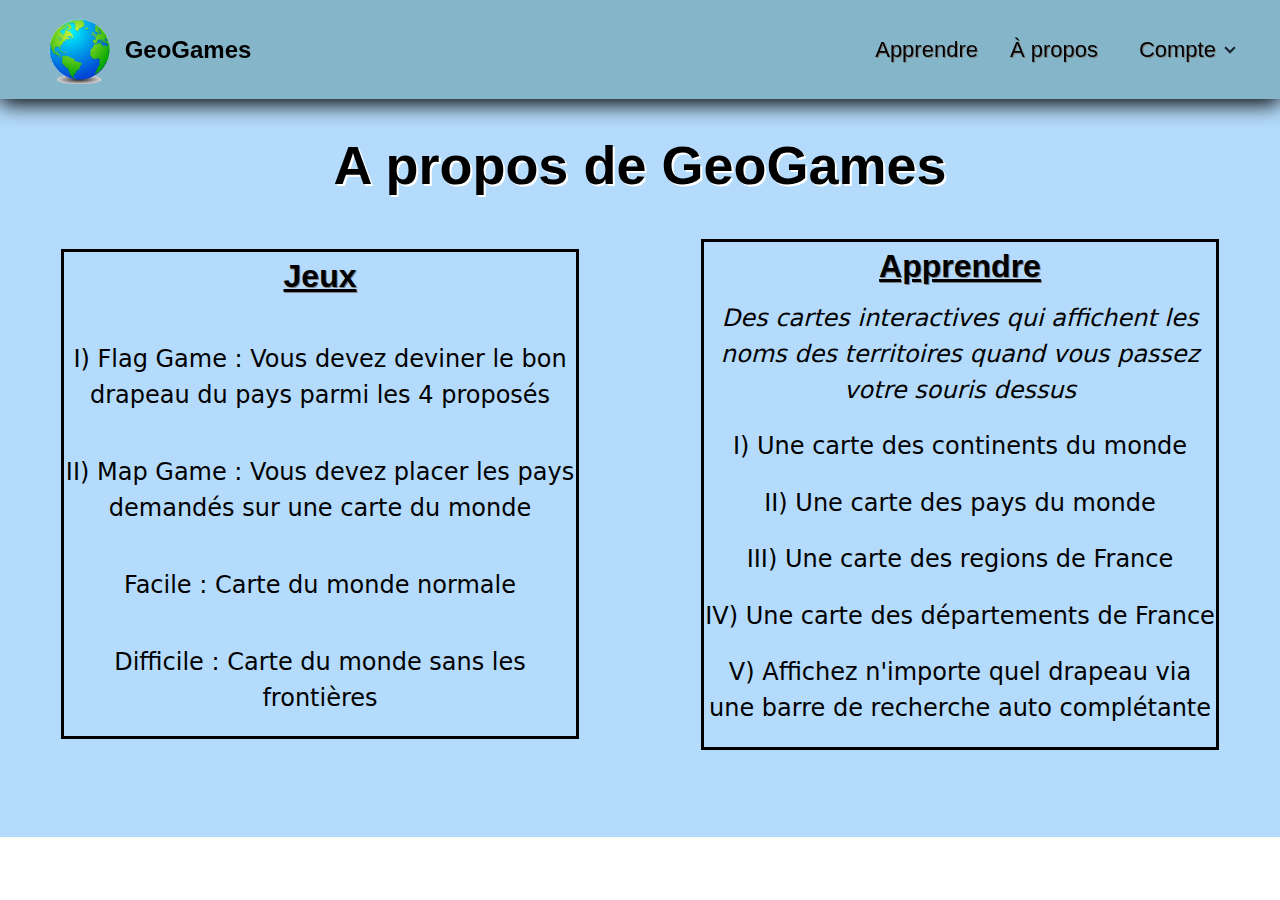
<file: pages/about.html>
<!DOCTYPE html>
<html lang="fr">
  <head>
    <meta charset="UTF-8">
    <link rel="icon" href="../img/globe-modified.png">
    <title> GeoGames </title> 
    <link rel="stylesheet" href="../css/styleTW.css"> 
  </head>
  <body style="overflow:hidden;">
    <header class="navbar">
      <div class="flex-1">
        <a href="../index.html" style="margin-left:3%; width:8vh;height:8vh;"><img src="../img/globe-modified.png" alt="ImageGlobe"></a>
        <a href="../index.html" style="margin-left:1%;color: black; font-size: 24px; font-family:'Gill Sans', 'Gill Sans MT', Calibri, 'Trebuchet MS', sans-serif;font-weight:bold;">GeoGames</a>
      </div>
      <div class="flex-none">
        <ul class="menu menu-horizontal px-1" >
          <li><a class="titre_header" href="apprendre.html"> Apprendre </a></li>
          <li><a class="titre_header" href="about.html"> À propos </a></li>
          <li>
            <details  style="min-width: 130px; width: 100%; margin-right: 1vw;">
              <summary style="display: flex; justify-content: center; align-items: center;">
                <p class="titre_header" id="compte"> Compte </p>
              </summary>
              <ul style="min-width: 130px; width: 100%; background-color:  rgba(132, 181, 201, 1); outline: solid black;">
                <li><a class="titre_header" id="signIn" href="signIn.html" style="margin-left: auto; margin-right: auto;"> Connexion </a></li>
                <li><a class="titre_header" id="register" href="register.html" style="margin-left: auto; margin-right: auto;"> S'inscrire </a></li>
                <li><p class="titre_header" id="logout" style="display:none; margin-left: auto; margin-right: auto;"> Quitter </p></li>
              </ul>
            </details>
          </li>
        </ul>
      </div>
    </header>
    <h1 class="titre_principal" style="padding-top: 2%;">A propos de GeoGames</h1>
    <div class="flexCenter" style="display: flex; justify-content: space-around; margin-top: 4vh; padding-bottom: 10vh;">
      <div style="width: 40vw; text-align: center; outline: solid black;">
        <a class="titre_header" href="../index.html" style="font-size: 200%; text-decoration: underline; font-weight: bold;">Jeux</a>
        <p class="infos1"> I) Flag Game : Vous devez deviner le bon drapeau du pays parmi les 4 proposés</p>
        <p class="infos1"> II) Map Game : Vous devez placer les pays demandés sur une carte du monde</p>
        <p class="infos1"> Facile : Carte du monde normale</p>
        <p class="infos1"> Difficile : Carte du monde sans les frontières</p>
      </div>
      <div style="width: 40vw; text-align: center; outline: solid black">
        <a class="titre_header" href="apprendre.html" style="font-size: 200%; text-decoration: underline; font-weight: bold;">Apprendre</a>
        <p class="infos2" style="font-style: italic"> Des cartes interactives qui affichent les noms des territoires quand vous passez votre souris dessus</p>
        <p class="infos2"> I) Une carte des continents du monde</p>
        <p class="infos2"> II) Une carte des pays du monde</p>
        <p class="infos2"> III) Une carte des regions de France</p>
        <p class="infos2"> IV) Une carte des départements de France</p>
        <p class="infos2"> V) Affichez n'importe quel drapeau via une barre de recherche auto complétante</p>
      </div>
    </div>
    <script src="../js/script.js"></script>
  </body>
</html>
</file>
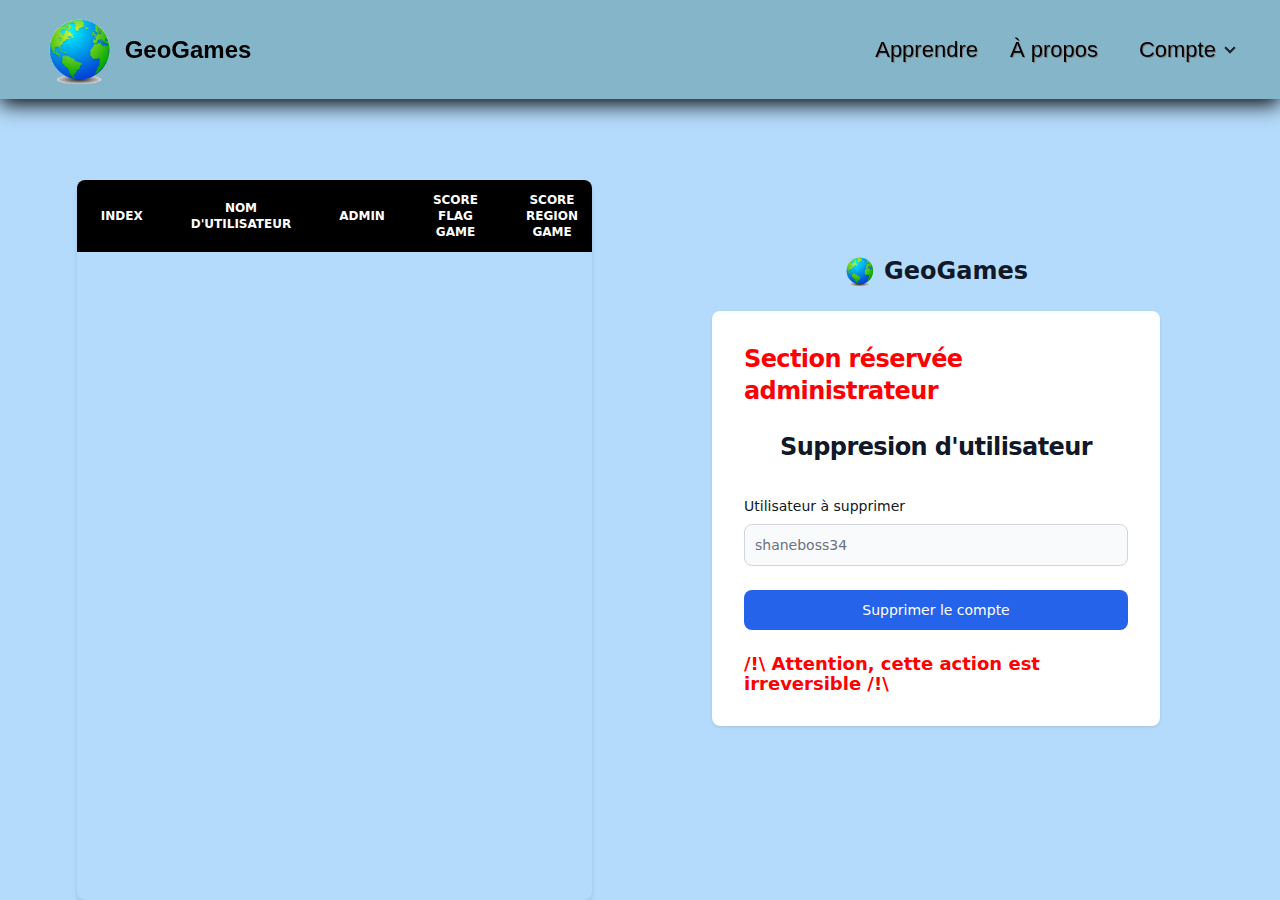
<file: pages/delete.html>
<!DOCTYPE html>
<html lang="fr">
  <head>
    <meta charset="UTF-8">
    <link rel="icon" href="../img/globe-modified.png">
    <title> GeoGames </title> 
    <link rel="stylesheet" href="../css/styleTW.css"> 
  </head>
  <body>
    <header class="navbar">
      <div class="flex-1">
        <a href="../index.html" style="margin-left:3%; width:8vh;height:8vh;"><img src="../img/globe-modified.png" alt="ImageGlobe"></a>
        <a href="../index.html" style="margin-left:1%;color: black; font-size: 24px; font-family:'Gill Sans', 'Gill Sans MT', Calibri, 'Trebuchet MS', sans-serif;font-weight:bold;">GeoGames</a>
      </div>
      <div class="flex-none">
        <ul class="menu menu-horizontal px-1" >
          <li><a class="titre_header" href="apprendre.html"> Apprendre </a></li>
          <li><a class="titre_header" href="about.html"> À propos </a></li>
          <li>
            <details  style="min-width: 130px; width: 100%; margin-right: 1vw;">
              <summary style="display: flex; justify-content: center; align-items: center;">
                <p class="titre_header" id="compte"> Compte </p>
              </summary>
              <ul style="min-width: 130px; width: 100%; background-color:  rgba(132, 181, 201, 1); outline: solid black;">
                <li><a class="titre_header" id="signIn" href="signIn.html" style="margin-left: auto; margin-right: auto;"> Connexion </a></li>
                <li><a class="titre_header" id="register" href="register.html" style="margin-left: auto; margin-right: auto;"> S'inscrire </a></li>
                <li><p class="titre_header" id="logout" style="display:none; margin-left: auto; margin-right: auto;"> Quitter </p></li>
              </ul>
            </details>
          </li>
        </ul>
      </div>
    </header>
    <div class="flex overflow-x-auto">
      <div style="margin-top: 20vh; margin-left:6vw; padding-bottom: 10vh;" class="relative overflow-x-auto shadow-md sm:rounded-lg">
        <table style="background-color: white;" class="px-4 pt-10 mx-auto lg:py-0">
          <thead style="background-color: black; color: white; font-weight: bold;" class="text-xs text-white uppercase dark:text-white">
            <tr>
              <th scope="col" class="px-6 py-3">
                Index
              </th>
              <th scope="col" class="px-6 py-3">
                Nom d'utilisateur
              </th>
              <th scope="col" class="px-6 py-3">
                Admin
              </th>                  
              <th scope="col" class="px-6 py-3">
                Score Flag Game
              </th>
              <th scope="col" class="px-6 py-3">
                Score Region Game
              </th>
            </tr>
          </thead>
          <tbody id="userTable" style="color:black;">
          </tbody>
        </table>
      </div>
      <section class="bg-white-50 dark:bg-gray-900">
        <div style="width: 43rem; padding-top: 5rem" class="flex flex-col items-center justify-center px-4 pt-10 mx-auto md:h-screen lg:py-0">
          <p class="flex items-center mb-6 text-2xl font-semibold text-gray-900 dark:text-white"> <img class="w-8 h-8 mr-2" src="../img/globe-modified.png" alt="logo"> GeoGames </p>
          <div class="w-full bg-white rounded-lg shadow dark:border md:mt-0 sm:max-w-md xl:p-0 dark:bg-gray-800 dark:border-gray-700">
            <div class="p-6 space-y-4 md:space-y-6 sm:p-8">
              <h1 style="color:red;" class="flexCenter text-xl font-bold leading-tight tracking-tight text-gray-900 md:text-2xl dark:text-white"> Section réservée administrateur </h1>
              <h1 class="flexCenter text-xl font-bold leading-tight tracking-tight text-gray-900 md:text-2xl dark:text-white"> Suppresion d'utilisateur </h1>
              <div id="msgErrRights" style="display: none; align-items: center;" role="alert" class="alert alert-error">
                <div style="display: flex; align-items: center;">
                  <svg xmlns="http://www.w3.org/2000/svg" class="stroke-current shrink-0 h-6 w-6" fill="none" viewBox="0 0 24 24">
                    <path stroke-linecap="round" stroke-linejoin="round" stroke-width="2" d="M10 14l2-2m0 0l2-2m-2 2l-2-2m2 2l2 2m7-2a9 9 0 11-18 0 9 9 0 0118 0z" />
                  </svg>
                  <span style="margin-left:1vh">Vous n'avez pas les droits admin</span>
                </div>
              </div>
              <div id="msgTooManyRequests" style="display: none; align-items: center;" role="alert" class="alert alert-error">
                <div style="display: flex; align-items: center;">
                  <svg xmlns="http://www.w3.org/2000/svg" class="stroke-current shrink-0 h-6 w-6" fill="none" viewBox="0 0 24 24">
                    <path stroke-linecap="round" stroke-linejoin="round" stroke-width="2" d="M10 14l2-2m0 0l2-2m-2 2l-2-2m2 2l2 2m7-2a9 9 0 11-18 0 9 9 0 0118 0z" />
                  </svg>
                  <span style="margin-left:1vh" >Trop de requêtes de cet IP. Réessayez dans quelques instants</span>
                </div>
              </div>
              <div id="msgErrExist" style="display: none; align-items: center;" role="alert" class="alert alert-error">
                <div style="display: flex; align-items: center;">
                  <svg xmlns="http://www.w3.org/2000/svg" class="stroke-current shrink-0 h-6 w-6" fill="none" viewBox="0 0 24 24">
                    <path stroke-linecap="round" stroke-linejoin="round" stroke-width="2" d="M10 14l2-2m0 0l2-2m-2 2l-2-2m2 2l2 2m7-2a9 9 0 11-18 0 9 9 0 0118 0z" />
                  </svg>
                  <span style="margin-left:1vh" >L'utilisateur n'existe pas</span>
                </div>
              </div>
              <div id="msgSucc" style="background-color: rgb(18, 211, 60); display: none; align-items: center;" role="alert" class="alert alert-success">
                <div style="display: flex; align-items: center;">
                  <svg xmlns="http://www.w3.org/2000/svg" class="stroke-current shrink-0 h-6 w-6" fill="none" viewBox="0 0 24 24">
                    <path style="color: black;" stroke-linecap="round" stroke-linejoin="round" stroke-width="2" d="M9 12l2 2 4-4m6 2a9 9 0 11-18 0 9 9 0 0118 0z" />
                  </svg>
                  <span style="color: black; margin-left:1vh">L'utilisateur a bien été supprimé !</span>
                </div>
              </div>
              <form style= "padding-top: 1vh;" class="space-y-4 md:space-y-6" action="#" id="deleteForm">
                <div>
                  <label for="name" class="block mb-2 text-sm font-medium text-gray-900 dark:text-white">Utilisateur à supprimer</label>
                  <input type="name" name="name" id="delete_name" class="bg-gray-50 border border-gray-300 text-gray-900 sm:text-sm rounded-lg focus:ring-primary-600 focus:border-primary-600 block w-full p-2.5 dark:bg-gray-700 dark:border-gray-600 dark:placeholder-gray-400 dark:text-white dark:focus:ring-blue-500 dark:focus:border-blue-500" placeholder="shaneboss34" required="">
                </div>
                <button type="submit" class="w-full text-white bg-primary-600 hover:bg-primary-700 focus:ring-4 focus:outline-none focus:ring-primary-300 font-medium rounded-lg text-sm px-5 py-2.5 text-center dark:bg-primary-600 dark:hover:bg-primary-700 dark:focus:ring-primary-800">Supprimer le compte</button>
                <p style="font-weight: bold; font-size: 2vh; color:red" class="flexCenter text-sm font-light text--500 dark:text-red-400">/!\ Attention, cette action est irreversible /!\</p>
              </form>
            </div>
          </div>
        </div>
      </section>
    </div>
    <script src="../js/script.js"></script>
  </body>
</html>
</file>
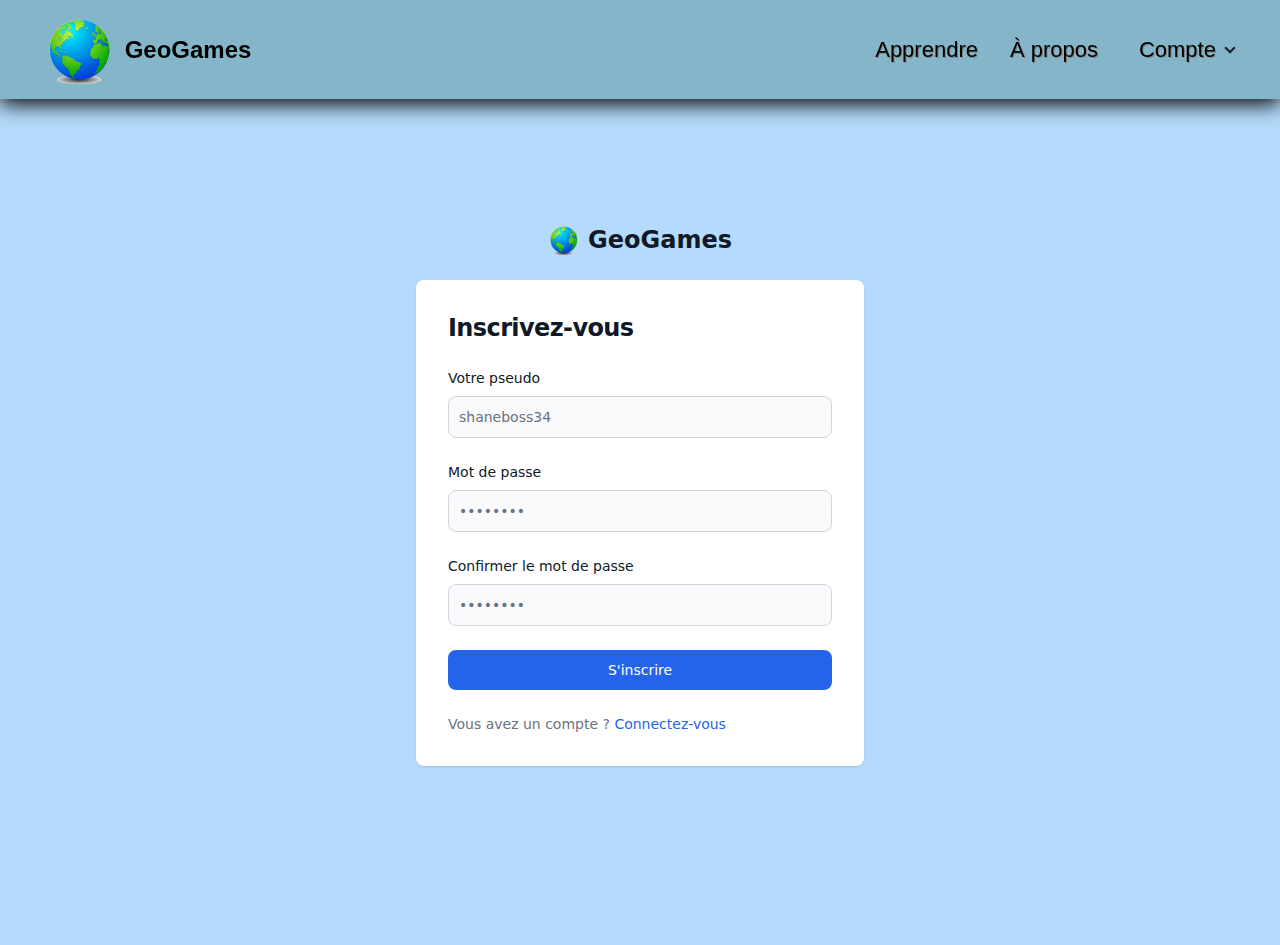
<file: pages/register.html>
<!DOCTYPE html>
<html lang="fr">
  <head>
    <meta charset="UTF-8">
    <link rel="icon" href="../img/globe-modified.png">
    <title> GeoGames </title> 
    <link rel="stylesheet" href="../css/styleTW.css">
  </head>
  <body>
    <header class="navbar">
      <div class="flex-1">
        <a href="../index.html" style="margin-left:3%; width:8vh;height:8vh;"><img src="../img/globe-modified.png" alt="ImageGlobe"></a>
        <a href="../index.html" style="margin-left:1%;color: black; font-size: 24px; font-family:'Gill Sans', 'Gill Sans MT', Calibri, 'Trebuchet MS', sans-serif;font-weight:bold;">GeoGames</a>
      </div>
      <div class="flex-none">
        <ul class="menu menu-horizontal px-1" >
          <li><a class="titre_header" href="apprendre.html"> Apprendre </a></li>
          <li><a class="titre_header" href="about.html"> À propos </a></li>
          <li>
            <details  style="min-width: 130px; width: 100%; margin-right: 1vw;">
              <summary style="display: flex; justify-content: center; align-items: center;">
                <p class="titre_header" id="compte"> Compte </p>
              </summary>
              <ul style="min-width: 130px; width: 100%; background-color:  rgba(132, 181, 201, 1); outline: solid black;">
                <li><a class="titre_header" id="signIn" href="signIn.html" style="margin-left: auto; margin-right: auto;"> Connexion </a></li>
                <li><a class="titre_header" id="register" href="register.html" style="margin-left: auto; margin-right: auto;"> S'inscrire </a></li>
                <li><p class="titre_header" id="logout" style="display:none; margin-left: auto; margin-right: auto;"> Quitter </p></li>
              </ul>
            </details>
          </li>
        </ul>
      </div>
    </header>
    <section class="bg-white-50 dark:bg-gray-900" style="padding-top: 5vh;">
      <div class="flex flex-col items-center justify-center px-6 py-8 mx-auto md:h-screen lg:py-0">
        <p class="flex items-center mb-6 text-2xl font-semibold text-gray-900 dark:text-white"> <img class="w-8 h-8 mr-2" src="../img/globe-modified.png" alt="logo"></img> GeoGames </p>
        <div class="w-full bg-white rounded-lg shadow dark:border md:mt-0 sm:max-w-md xl:p-0 dark:bg-gray-800 dark:border-gray-700">
          <div class="p-6 space-y-4 md:space-y-6 sm:p-8">
            <h1 class="text-xl font-bold leading-tight tracking-tight text-gray-900 md:text-2xl dark:text-white"> Inscrivez-vous </h1>
            <div id="msgTooManyRequests" style="display: none; align-items: center;" role="alert" class="alert alert-error">
              <div style="display: flex; align-items: center;">
                <svg xmlns="http://www.w3.org/2000/svg" class="stroke-current shrink-0 h-6 w-6" fill="none" viewBox="0 0 24 24">
                  <path stroke-linecap="round" stroke-linejoin="round" stroke-width="2" d="M10 14l2-2m0 0l2-2m-2 2l-2-2m2 2l2 2m7-2a9 9 0 11-18 0 9 9 0 0118 0z" />
                </svg>
                <span style="margin-left:1vh" >Trop de requêtes de cet IP. Réessayez dans quelques instants</span>
              </div>
            </div>
            <div id="msgErrorLength" style="display: none; align-items: center;" role="alert" class="alert alert-error">
              <div style="display: flex; align-items: center;">
                <svg xmlns="http://www.w3.org/2000/svg" class="stroke-current shrink-0 h-6 w-6" fill="none" viewBox="0 0 24 24">
                  <path stroke-linecap="round" stroke-linejoin="round" stroke-width="2" d="M10 14l2-2m0 0l2-2m-2 2l-2-2m2 2l2 2m7-2a9 9 0 11-18 0 9 9 0 0118 0z" />
                </svg>
                <span style="margin-left:1vh" >La taille doit être inférieure à 50 caractères</span>
              </div>
            </div>
            <div id="msgErrExist" style="display: none; align-items: center;" role="alert" class="alert alert-error">
              <div style="display: flex; align-items: center;">
                <svg xmlns="http://www.w3.org/2000/svg" class="stroke-current shrink-0 h-6 w-6" fill="none" viewBox="0 0 24 24">
                  <path stroke-linecap="round" stroke-linejoin="round" stroke-width="2" d="M10 14l2-2m0 0l2-2m-2 2l-2-2m2 2l2 2m7-2a9 9 0 11-18 0 9 9 0 0118 0z" />
                </svg>
                <span style="margin-left:1vh" >Le nom d'utilisateur existe déjà</span>
              </div>
            </div>
            <div id="msgErrWrongMatch" style="display: none; align-items: center;" role="alert" class="alert alert-error">
              <div style="display: flex; align-items: center;">
                <svg xmlns="http://www.w3.org/2000/svg" class="stroke-current shrink-0 h-6 w-6" fill="none" viewBox="0 0 24 24">
                  <path stroke-linecap="round" stroke-linejoin="round" stroke-width="2" d="M10 14l2-2m0 0l2-2m-2 2l-2-2m2 2l2 2m7-2a9 9 0 11-18 0 9 9 0 0118 0z" />
                </svg>
                <span style="margin-left:1vh">Les mots de passes sont différents</span>
              </div>
            </div>
            <form class="space-y-4 md:space-y-6" action="#" id="registerForm">
              <div>
                <label for="name" class="block mb-2 text-sm font-medium text-gray-900 dark:text-white">Votre pseudo</label>
                <input type="text" name="name" id="register_name" class="bg-gray-50 border border-gray-300 text-gray-900 sm:text-sm rounded-lg focus:ring-primary-600 focus:border-primary-600 block w-full p-2.5 dark:bg-gray-700 dark:border-gray-600 dark:placeholder-gray-400 dark:text-white dark:focus:ring-blue-500 dark:focus:border-blue-500" placeholder="shaneboss34" required="">
              </div>
              <div>
                <label for="password" class="block mb-2 text-sm font-medium text-gray-900 dark:text-white">Mot de passe</label>
                <input type="password" name="password" id="register_password" placeholder="••••••••" class="bg-gray-50 border border-gray-300 text-gray-900 sm:text-sm rounded-lg focus:ring-primary-600 focus:border-primary-600 block w-full p-2.5 dark:bg-gray-700 dark:border-gray-600 dark:placeholder-gray-400 dark:text-white dark:focus:ring-blue-500 dark:focus:border-blue-500" required="">
              </div>
              <div>
                <label for="password" class="block mb-2 text-sm font-medium text-gray-900 dark:text-white">Confirmer le mot de passe</label>
                <input type="password" name="password" id="register_password2" placeholder="••••••••" class="bg-gray-50 border border-gray-300 text-gray-900 sm:text-sm rounded-lg focus:ring-primary-600 focus:border-primary-600 block w-full p-2.5 dark:bg-gray-700 dark:border-gray-600 dark:placeholder-gray-400 dark:text-white dark:focus:ring-blue-500 dark:focus:border-blue-500" required="">
              </div>
              <button type="submit" class="w-full text-white bg-primary-600 hover:bg-primary-700 focus:ring-4 focus:outline-none focus:ring-primary-300 font-medium rounded-lg text-sm px-5 py-2.5 text-center dark:bg-primary-600 dark:hover:bg-primary-700 dark:focus:ring-primary-800">S'inscrire</button>
              <p class="text-sm font-light text-gray-500 dark:text-gray-400"> Vous avez un compte ? <a href="signIn.html" class="font-medium text-primary-600 hover:underline dark:text-primary-500">Connectez-vous</a> </p>
            </form>
          </div>
        </div>
      </div>
    </section>
    <script src="../js/script.js"></script>
  </body>
</html>
</file>
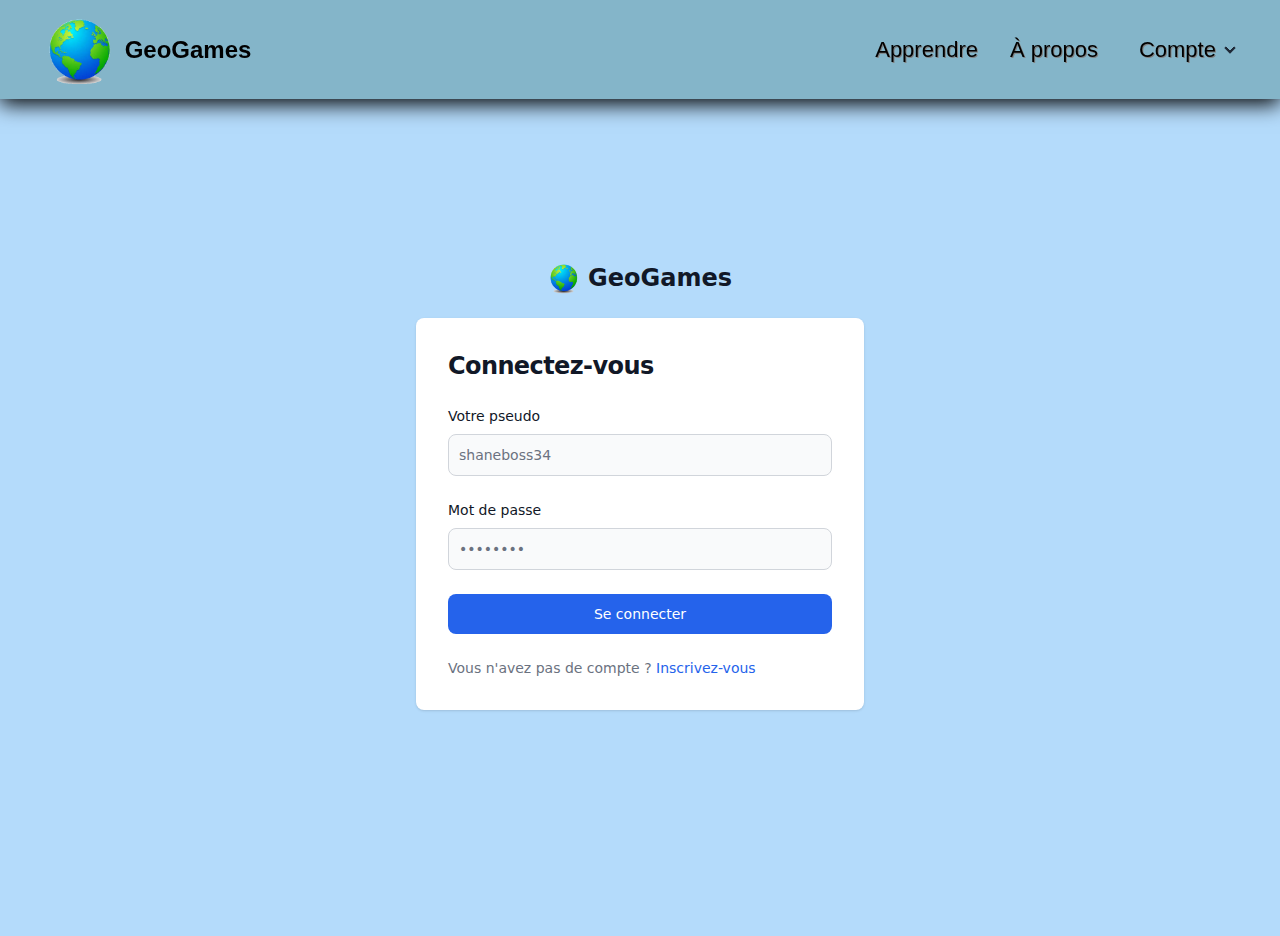
<file: pages/signIn.html>
<!DOCTYPE html>
<html lang="fr">
  <head>
    <meta charset="UTF-8">
    <link rel="icon" href="../img/globe-modified.png">
    <title> GeoGames </title> 
    <link rel="stylesheet" href="../css/styleTW.css"> 
  </head>
  <body>
    <header class="navbar">
      <div class="flex-1">
        <a href="../index.html" style="margin-left:3%; width:8vh;height:8vh;"><img src="../img/globe-modified.png" alt="ImageGlobe"></a>
        <a href="../index.html" style="margin-left:1%;color: black; font-size: 24px; font-family:'Gill Sans', 'Gill Sans MT', Calibri, 'Trebuchet MS', sans-serif;font-weight:bold;">GeoGames</a>
      </div>
      <div class="flex-none">
        <ul class="menu menu-horizontal px-1" >
          <li><a class="titre_header" href="apprendre.html"> Apprendre </a></li>
          <li><a class="titre_header" href="about.html"> À propos </a></li>
          <li>
            <details  style="min-width: 130px; width: 100%; margin-right: 1vw;">
              <summary style="display: flex; justify-content: center; align-items: center;">
                <p class="titre_header" id="compte"> Compte </p>
              </summary>
              <ul style="min-width: 130px; width: 100%; background-color:  rgba(132, 181, 201, 1); outline: solid black;">
                <li><a class="titre_header" id="signIn" href="signIn.html" style="margin-left: auto; margin-right: auto;"> Connexion </a></li>
                <li><a class="titre_header" id="register" href="register.html" style="margin-left: auto; margin-right: auto;"> S'inscrire </a></li>
                <li><p class="titre_header" id="logout" style="display:none; margin-left: auto; margin-right: auto;"> Quitter </p></li>
              </ul>
            </details>
          </li>
        </ul>
      </div>
    </header>
    <section class="bg-white-50 dark:bg-gray-900" style="padding-top:4vh">
      <div class="flex flex-col items-center justify-center px-6 py-8 mx-auto md:h-screen lg:py-0">
        <p class="flex items-center mb-6 text-2xl font-semibold text-gray-900 dark:text-white"> <img class="w-8 h-8 mr-2" src="../img/globe-modified.png" alt="logo"> GeoGames </p>
        <div class="w-full bg-white rounded-lg shadow dark:border md:mt-0 sm:max-w-md xl:p-0 dark:bg-gray-800 dark:border-gray-700">
          <div class="p-6 space-y-4 md:space-y-6 sm:p-8">
            <h1 class="text-xl font-bold leading-tight tracking-tight text-gray-900 md:text-2xl dark:text-white"> Connectez-vous </h1>
            <div id="msgErrIncorrect" style="display: none; align-items: center;" role="alert" class="alert alert-error">
              <div style="display: flex; align-items: center;">
                <svg xmlns="http://www.w3.org/2000/svg" class="stroke-current shrink-0 h-6 w-6" fill="none" viewBox="0 0 24 24">
                  <path stroke-linecap="round" stroke-linejoin="round" stroke-width="2" d="M10 14l2-2m0 0l2-2m-2 2l-2-2m2 2l2 2m7-2a9 9 0 11-18 0 9 9 0 0118 0z" />
                </svg>
                <span style="margin-left:1vh">Le mot de passe est incorrect</span>
              </div>
            </div>
            <div id="msgTooManyRequests" style="display: none; align-items: center;" role="alert" class="alert alert-error">
              <div style="display: flex; align-items: center;">
                <svg xmlns="http://www.w3.org/2000/svg" class="stroke-current shrink-0 h-6 w-6" fill="none" viewBox="0 0 24 24">
                  <path stroke-linecap="round" stroke-linejoin="round" stroke-width="2" d="M10 14l2-2m0 0l2-2m-2 2l-2-2m2 2l2 2m7-2a9 9 0 11-18 0 9 9 0 0118 0z" />
                </svg>
                <span style="margin-left:1vh" >Trop de requêtes de cet IP. Réessayez dans quelques instants</span>
              </div>
            </div>
            <div id="msgErrExist" style="display: none; align-items: center;" role="alert" class="alert alert-error">
              <div style="display: flex; align-items: center;">
                <svg xmlns="http://www.w3.org/2000/svg" class="stroke-current shrink-0 h-6 w-6" fill="none" viewBox="0 0 24 24">
                  <path stroke-linecap="round" stroke-linejoin="round" stroke-width="2" d="M10 14l2-2m0 0l2-2m-2 2l-2-2m2 2l2 2m7-2a9 9 0 11-18 0 9 9 0 0118 0z" />
                </svg>
                <span style="margin-left:1vh" >L'utilisateur n'existe pas</span>
              </div>
            </div>
            <form class="space-y-4 md:space-y-6" action="#" id="signForm">
              <div>
                <label for="name" class="block mb-2 text-sm font-medium text-gray-900 dark:text-white">Votre pseudo</label>
                  <input type="name" name="name" id="sign_name" class="bg-gray-50 border border-gray-300 text-gray-900 sm:text-sm rounded-lg focus:ring-primary-600 focus:border-primary-600 block w-full p-2.5 dark:bg-gray-700 dark:border-gray-600 dark:placeholder-gray-400 dark:text-white dark:focus:ring-blue-500 dark:focus:border-blue-500" placeholder="shaneboss34" required="">
              </div>
              <div>
                <label for="password" class="block mb-2 text-sm font-medium text-gray-900 dark:text-white">Mot de passe</label>
                <input type="password" name="password" id="sign_password" placeholder="••••••••" class="bg-gray-50 border border-gray-300 text-gray-900 sm:text-sm rounded-lg focus:ring-primary-600 focus:border-primary-600 block w-full p-2.5 dark:bg-gray-700 dark:border-gray-600 dark:placeholder-gray-400 dark:text-white dark:focus:ring-blue-500 dark:focus:border-blue-500" required="">
              </div>
              <button id="submitButton" type="submit" class="w-full text-white bg-primary-600 hover:bg-primary-700 focus:ring-4 focus:outline-none focus:ring-primary-300 font-medium rounded-lg text-sm px-5 py-2.5 text-center dark:bg-primary-600 dark:hover:bg-primary-700 dark:focus:ring-primary-800">Se connecter</button>
              <p class="text-sm font-light text-gray-500 dark:text-gray-400"> Vous n'avez pas de compte ? <a href="register.html" class="font-medium text-primary-600 hover:underline dark:text-primary-500"> Inscrivez-vous </a> </p>
            </form>
          </div>
        </div>
      </div>
    </section>
    <script src="../js/script.js"></script>
  </body>
</html>
</file>
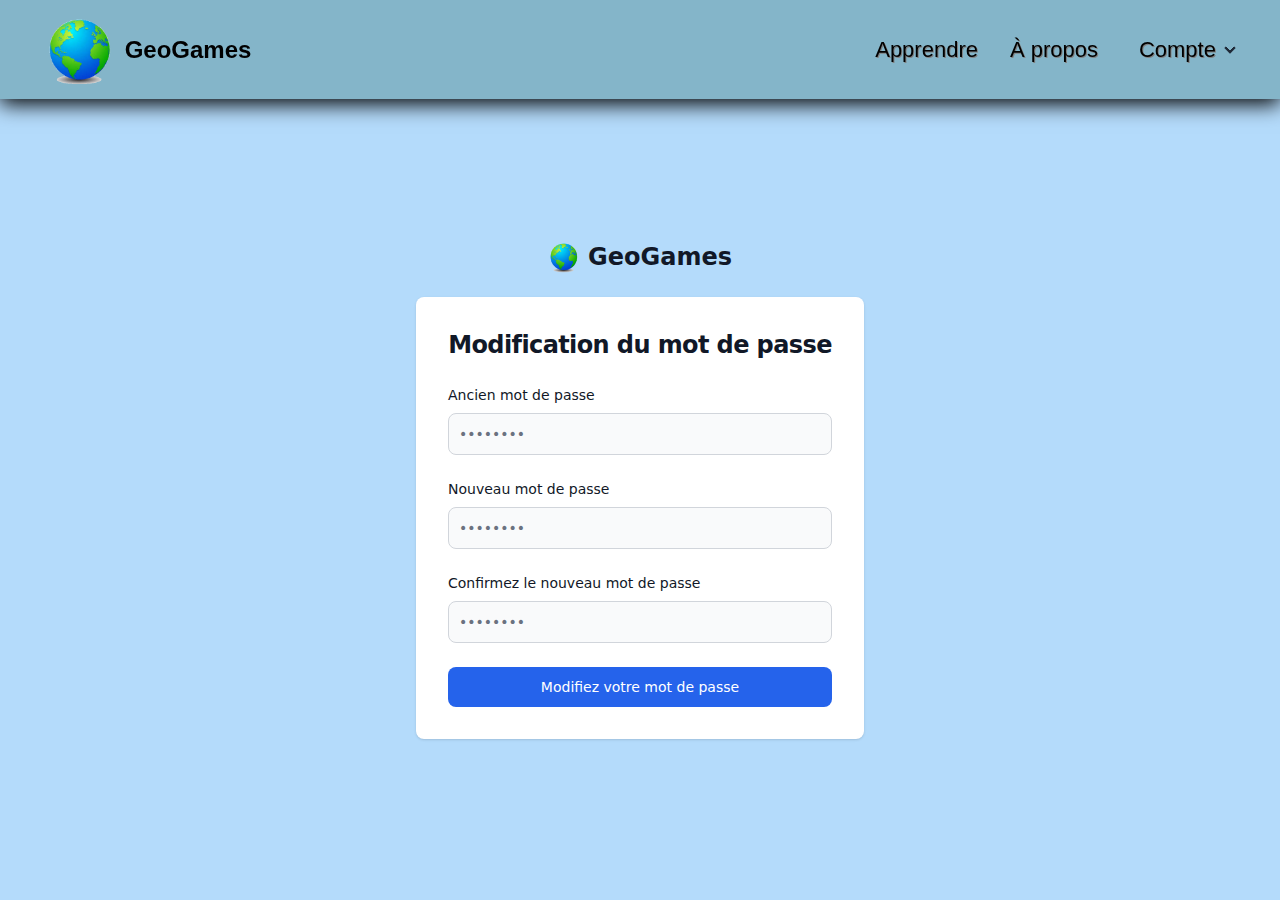
<file: pages/update.html>
<!DOCTYPE html>
<html lang="fr">
  <head>
    <meta charset="UTF-8">
    <link rel="icon" href="../img/globe-modified.png">
    <title> GeoGames </title> 
    <link rel="stylesheet" href="../css/styleTW.css"> 
  </head>
  <body>
    <header class="navbar">
      <div class="flex-1">
        <a href="../index.html" style="margin-left:3%; width:8vh;height:8vh;"><img src="../img/globe-modified.png" alt="ImageGlobe"></a>
        <a href="../index.html" style="margin-left:1%;color: black; font-size: 24px; font-family:'Gill Sans', 'Gill Sans MT', Calibri, 'Trebuchet MS', sans-serif;font-weight:bold;">GeoGames</a>
      </div>
      <div class="flex-none">
        <ul class="menu menu-horizontal px-1" >
          <li><a class="titre_header" href="apprendre.html"> Apprendre </a></li>
          <li><a class="titre_header" href="about.html"> À propos </a></li>
          <li>
            <details  style="min-width: 130px; width: 100%; margin-right: 1vw;">
              <summary style="display: flex; justify-content: center; align-items: center;">
                <p class="titre_header" id="compte"> Compte </p>
              </summary>
              <ul style="min-width: 130px; width: 100%; background-color:  rgba(132, 181, 201, 1); outline: solid black;">
                <li><a class="titre_header" id="signIn" href="signIn.html" style="margin-left: auto; margin-right: auto;"> Connexion </a></li>
                <li><a class="titre_header" id="register" href="register.html" style="margin-left: auto; margin-right: auto;"> S'inscrire </a></li>
                <li><p class="titre_header" id="logout" style="display:none; margin-left: auto; margin-right: auto;"> Quitter </p></li>
              </ul>
            </details>
          </li>
        </ul>
      </div>
    </header>
    <section class="bg-white-50 dark:bg-gray-900">
      <div style="width: 50rem; padding-top: 5rem" class="flex flex-col items-center justify-center px-4 pt-10 mx-auto md:h-screen lg:py-0">
        <p class="flex items-center mb-6 text-2xl font-semibold text-gray-900 dark:text-white"> <img class="w-8 h-8 mr-2" src="../img/globe-modified.png" alt="logo"> GeoGames </p>
        <div class="w-full bg-white rounded-lg shadow dark:border md:mt-0 sm:max-w-md xl:p-0 dark:bg-gray-800 dark:border-gray-700">
          <div class="p-6 space-y-4 md:space-y-6 sm:p-8">
            <h1 class="flexCenter text-xl font-bold leading-tight tracking-tight text-gray-900 md:text-2xl dark:text-white"> Modification du mot de passe </h1>
            <div id="msgTooManyRequests" style="display: none; align-items: center;" role="alert" class="alert alert-error">
              <div style="display: flex; align-items: center;">
                <svg xmlns="http://www.w3.org/2000/svg" class="stroke-current shrink-0 h-6 w-6" fill="none" viewBox="0 0 24 24">
                  <path stroke-linecap="round" stroke-linejoin="round" stroke-width="2" d="M10 14l2-2m0 0l2-2m-2 2l-2-2m2 2l2 2m7-2a9 9 0 11-18 0 9 9 0 0118 0z" />
                </svg>
                <span style="margin-left:1vh" >Trop de requêtes de cet IP. Réessayez dans quelques instants</span>
              </div>
            </div>
            <div id="msgErrorLength" style="display: none; align-items: center;" role="alert" class="alert alert-error">
              <div style="display: flex; align-items: center;">
                <svg xmlns="http://www.w3.org/2000/svg" class="stroke-current shrink-0 h-6 w-6" fill="none" viewBox="0 0 24 24">
                  <path stroke-linecap="round" stroke-linejoin="round" stroke-width="2" d="M10 14l2-2m0 0l2-2m-2 2l-2-2m2 2l2 2m7-2a9 9 0 11-18 0 9 9 0 0118 0z" />
                </svg>
                <span style="margin-left:1vh">Le mot de passe doit être inférieur à 50 caractères</span>
              </div>
            </div>
            <div id="msgErrWrongMatch" style="display: none; align-items: center;" role="alert" class="alert alert-error">
              <div style="display: flex; align-items: center;">
                <svg xmlns="http://www.w3.org/2000/svg" class="stroke-current shrink-0 h-6 w-6" fill="none" viewBox="0 0 24 24">
                  <path stroke-linecap="round" stroke-linejoin="round" stroke-width="2" d="M10 14l2-2m0 0l2-2m-2 2l-2-2m2 2l2 2m7-2a9 9 0 11-18 0 9 9 0 0118 0z" />
                </svg>
                <span style="margin-left:1vh">Les mots de passes sont différents</span>
              </div>
            </div>
            <div id="msgErrIncorrect" style="display: none; align-items: center;" role="alert" class="alert alert-error">
              <div style="display: flex; align-items: center;">
                <svg xmlns="http://www.w3.org/2000/svg" class="stroke-current shrink-0 h-6 w-6" fill="none" viewBox="0 0 24 24">
                  <path stroke-linecap="round" stroke-linejoin="round" stroke-width="2" d="M10 14l2-2m0 0l2-2m-2 2l-2-2m2 2l2 2m7-2a9 9 0 11-18 0 9 9 0 0118 0z" />
                </svg>
                <span style="margin-left:1vh">Le mot de passe est incorrect</span>
              </div>
            </div>
            <div id="msgSucc" style="background-color: rgb(18, 211, 60); display: none; align-items: center;" role="alert" class="alert alert-success">
              <div style="display: flex; align-items: center;">
                <svg xmlns="http://www.w3.org/2000/svg" class="stroke-current shrink-0 h-6 w-6" fill="none" viewBox="0 0 24 24">
                  <path style="color: black;" stroke-linecap="round" stroke-linejoin="round" stroke-width="2" d="M9 12l2 2 4-4m6 2a9 9 0 11-18 0 9 9 0 0118 0z" />
                </svg>
                <span style="color: black; margin-left:1vh">Le mot de passe a bien été modifié !</span>
              </div>
            </div>
            <form class="space-y-4 md:space-y-6" action="#" id="updateForm">
              <div>
                <label for="password" class="block mb-2 text-sm font-medium text-gray-900 dark:text-white">Ancien mot de passe</label>
                <input type="password" name="password" id="update_oldPassword" placeholder="••••••••" class="bg-gray-50 border border-gray-300 text-gray-900 sm:text-sm rounded-lg focus:ring-primary-600 focus:border-primary-600 block w-full p-2.5 dark:bg-gray-700 dark:border-gray-600 dark:placeholder-gray-400 dark:text-white dark:focus:ring-blue-500 dark:focus:border-blue-500" required="">
              </div>
              <div>
                <label for="password" class="block mb-2 text-sm font-medium text-gray-900 dark:text-white">Nouveau mot de passe</label>
                <input type="password" name="password" id="update_newPassword" placeholder="••••••••" class="bg-gray-50 border border-gray-300 text-gray-900 sm:text-sm rounded-lg focus:ring-primary-600 focus:border-primary-600 block w-full p-2.5 dark:bg-gray-700 dark:border-gray-600 dark:placeholder-gray-400 dark:text-white dark:focus:ring-blue-500 dark:focus:border-blue-500" required="">
              </div>
              <div>
                <label for="password" class="block mb-2 text-sm font-medium text-gray-900 dark:text-white">Confirmez le nouveau mot de passe</label>
                <input type="password" name="password" id="update_newPassword2" placeholder="••••••••" class="bg-gray-50 border border-gray-300 text-gray-900 sm:text-sm rounded-lg focus:ring-primary-600 focus:border-primary-600 block w-full p-2.5 dark:bg-gray-700 dark:border-gray-600 dark:placeholder-gray-400 dark:text-white dark:focus:ring-blue-500 dark:focus:border-blue-500" required="">
              </div>
              <button type="submit" class="w-full text-white bg-primary-600 hover:bg-primary-700 focus:ring-4 focus:outline-none focus:ring-primary-300 font-medium rounded-lg text-sm px-5 py-2.5 text-center dark:bg-primary-600 dark:hover:bg-primary-700 dark:focus:ring-primary-800">Modifiez votre mot de passe</button>
            </form>
          </div>
        </div>
      </div>
    </section>
    <script src="../js/script.js"></script>
  </body>
</html>
</file>
<file: css/styleTW.css>
/*
! tailwindcss v3.4.3 | MIT License | https://tailwindcss.com
*/

/*
1. Prevent padding and border from affecting element width. (https://github.com/mozdevs/cssremedy/issues/4)
2. Allow adding a border to an element by just adding a border-width. (https://github.com/tailwindcss/tailwindcss/pull/116)
*/

*,
::before,
::after {
  box-sizing: border-box;
  /* 1 */
  border-width: 0;
  /* 2 */
  border-style: solid;
  /* 2 */
  border-color: #e5e7eb;
  /* 2 */
}

::before,
::after {
  --tw-content: '';
}

/*
1. Use a consistent sensible line-height in all browsers.
2. Prevent adjustments of font size after orientation changes in iOS.
3. Use a more readable tab size.
4. Use the user's configured `sans` font-family by default.
5. Use the user's configured `sans` font-feature-settings by default.
6. Use the user's configured `sans` font-variation-settings by default.
7. Disable tap highlights on iOS
*/

html,
:host {
  line-height: 1.5;
  /* 1 */
  -webkit-text-size-adjust: 100%;
  /* 2 */
  -moz-tab-size: 4;
  /* 3 */
  -o-tab-size: 4;
     tab-size: 4;
  /* 3 */
  font-family: Inter, ui-sans-serif, system-ui, -apple-system, system-ui, Segoe UI, Roboto, Helvetica Neue, Arial, Noto Sans, sans-serif, Apple Color Emoji, Segoe UI Emoji, Segoe UI Symbol, Noto Color Emoji;
  /* 4 */
  font-feature-settings: normal;
  /* 5 */
  font-variation-settings: normal;
  /* 6 */
  -webkit-tap-highlight-color: transparent;
  /* 7 */
}

/*
1. Remove the margin in all browsers.
2. Inherit line-height from `html` so users can set them as a class directly on the `html` element.
*/

body {
  margin: 0;
  /* 1 */
  line-height: inherit;
  /* 2 */
}

/*
1. Add the correct height in Firefox.
2. Correct the inheritance of border color in Firefox. (https://bugzilla.mozilla.org/show_bug.cgi?id=190655)
3. Ensure horizontal rules are visible by default.
*/

hr {
  height: 0;
  /* 1 */
  color: inherit;
  /* 2 */
  border-top-width: 1px;
  /* 3 */
}

/*
Add the correct text decoration in Chrome, Edge, and Safari.
*/

abbr:where([title]) {
  -webkit-text-decoration: underline dotted;
          text-decoration: underline dotted;
}

/*
Remove the default font size and weight for headings.
*/

h1,
h2,
h3,
h4,
h5,
h6 {
  font-size: inherit;
  font-weight: inherit;
}

/*
Reset links to optimize for opt-in styling instead of opt-out.
*/

a {
  color: inherit;
  text-decoration: inherit;
}

/*
Add the correct font weight in Edge and Safari.
*/

b,
strong {
  font-weight: bolder;
}

/*
1. Use the user's configured `mono` font-family by default.
2. Use the user's configured `mono` font-feature-settings by default.
3. Use the user's configured `mono` font-variation-settings by default.
4. Correct the odd `em` font sizing in all browsers.
*/

code,
kbd,
samp,
pre {
  font-family: ui-monospace, SFMono-Regular, Menlo, Monaco, Consolas, "Liberation Mono", "Courier New", monospace;
  /* 1 */
  font-feature-settings: normal;
  /* 2 */
  font-variation-settings: normal;
  /* 3 */
  font-size: 1em;
  /* 4 */
}

/*
Add the correct font size in all browsers.
*/

small {
  font-size: 80%;
}

/*
Prevent `sub` and `sup` elements from affecting the line height in all browsers.
*/

sub,
sup {
  font-size: 75%;
  line-height: 0;
  position: relative;
  vertical-align: baseline;
}

sub {
  bottom: -0.25em;
}

sup {
  top: -0.5em;
}

/*
1. Remove text indentation from table contents in Chrome and Safari. (https://bugs.chromium.org/p/chromium/issues/detail?id=999088, https://bugs.webkit.org/show_bug.cgi?id=201297)
2. Correct table border color inheritance in all Chrome and Safari. (https://bugs.chromium.org/p/chromium/issues/detail?id=935729, https://bugs.webkit.org/show_bug.cgi?id=195016)
3. Remove gaps between table borders by default.
*/

table {
  text-indent: 0;
  /* 1 */
  border-color: inherit;
  /* 2 */
  border-collapse: collapse;
  /* 3 */
}

/*
1. Change the font styles in all browsers.
2. Remove the margin in Firefox and Safari.
3. Remove default padding in all browsers.
*/

button,
input,
optgroup,
select,
textarea {
  font-family: inherit;
  /* 1 */
  font-feature-settings: inherit;
  /* 1 */
  font-variation-settings: inherit;
  /* 1 */
  font-size: 100%;
  /* 1 */
  font-weight: inherit;
  /* 1 */
  line-height: inherit;
  /* 1 */
  letter-spacing: inherit;
  /* 1 */
  color: inherit;
  /* 1 */
  margin: 0;
  /* 2 */
  padding: 0;
  /* 3 */
}

/*
Remove the inheritance of text transform in Edge and Firefox.
*/

button,
select {
  text-transform: none;
}

/*
1. Correct the inability to style clickable types in iOS and Safari.
2. Remove default button styles.
*/

button,
input:where([type='button']),
input:where([type='reset']),
input:where([type='submit']) {
  -webkit-appearance: button;
  /* 1 */
  background-color: transparent;
  /* 2 */
  background-image: none;
  /* 2 */
}

/*
Use the modern Firefox focus style for all focusable elements.
*/

:-moz-focusring {
  outline: auto;
}

/*
Remove the additional `:invalid` styles in Firefox. (https://github.com/mozilla/gecko-dev/blob/2f9eacd9d3d995c937b4251a5557d95d494c9be1/layout/style/res/forms.css#L728-L737)
*/

:-moz-ui-invalid {
  box-shadow: none;
}

/*
Add the correct vertical alignment in Chrome and Firefox.
*/

progress {
  vertical-align: baseline;
}

/*
Correct the cursor style of increment and decrement buttons in Safari.
*/

::-webkit-inner-spin-button,
::-webkit-outer-spin-button {
  height: auto;
}

/*
1. Correct the odd appearance in Chrome and Safari.
2. Correct the outline style in Safari.
*/

[type='search'] {
  -webkit-appearance: textfield;
  /* 1 */
  outline-offset: -2px;
  /* 2 */
}

/*
Remove the inner padding in Chrome and Safari on macOS.
*/

::-webkit-search-decoration {
  -webkit-appearance: none;
}

/*
1. Correct the inability to style clickable types in iOS and Safari.
2. Change font properties to `inherit` in Safari.
*/

::-webkit-file-upload-button {
  -webkit-appearance: button;
  /* 1 */
  font: inherit;
  /* 2 */
}

/*
Add the correct display in Chrome and Safari.
*/

summary {
  display: list-item;
}

/*
Removes the default spacing and border for appropriate elements.
*/

blockquote,
dl,
dd,
h1,
h2,
h3,
h4,
h5,
h6,
hr,
figure,
p,
pre {
  margin: 0;
}

fieldset {
  margin: 0;
  padding: 0;
}

legend {
  padding: 0;
}

ol,
ul,
menu {
  list-style: none;
  margin: 0;
  padding: 0;
}

/*
Reset default styling for dialogs.
*/

dialog {
  padding: 0;
}

/*
Prevent resizing textareas horizontally by default.
*/

textarea {
  resize: vertical;
}

/*
1. Reset the default placeholder opacity in Firefox. (https://github.com/tailwindlabs/tailwindcss/issues/3300)
2. Set the default placeholder color to the user's configured gray 400 color.
*/

input::-moz-placeholder, textarea::-moz-placeholder {
  opacity: 1;
  /* 1 */
  color: #9ca3af;
  /* 2 */
}

input::placeholder,
textarea::placeholder {
  opacity: 1;
  /* 1 */
  color: #9ca3af;
  /* 2 */
}

/*
Set the default cursor for buttons.
*/

button,
[role="button"] {
  cursor: pointer;
}

/*
Make sure disabled buttons don't get the pointer cursor.
*/

:disabled {
  cursor: default;
}

/*
1. Make replaced elements `display: block` by default. (https://github.com/mozdevs/cssremedy/issues/14)
2. Add `vertical-align: middle` to align replaced elements more sensibly by default. (https://github.com/jensimmons/cssremedy/issues/14#issuecomment-634934210)
   This can trigger a poorly considered lint error in some tools but is included by design.
*/

img,
svg,
video,
canvas,
audio,
iframe,
embed,
object {
  display: block;
  /* 1 */
  vertical-align: middle;
  /* 2 */
}

/*
Constrain images and videos to the parent width and preserve their intrinsic aspect ratio. (https://github.com/mozdevs/cssremedy/issues/14)
*/

img,
video {
  max-width: 100%;
  height: auto;
}

/* Make elements with the HTML hidden attribute stay hidden by default */

[hidden] {
  display: none;
}

:root,
[data-theme] {
  background-color: var(--fallback-b1,oklch(var(--b1)/1));
  color: var(--fallback-bc,oklch(var(--bc)/1));
}

@supports not (color: oklch(0% 0 0)) {
  :root {
    color-scheme: light;
    --fallback-p: #491eff;
    --fallback-pc: #d4dbff;
    --fallback-s: #ff41c7;
    --fallback-sc: #fff9fc;
    --fallback-a: #00cfbd;
    --fallback-ac: #00100d;
    --fallback-n: #2b3440;
    --fallback-nc: #d7dde4;
    --fallback-b1: #ffffff;
    --fallback-b2: #e5e6e6;
    --fallback-b3: #e5e6e6;
    --fallback-bc: #1f2937;
    --fallback-in: #00b3f0;
    --fallback-inc: #000000;
    --fallback-su: #00ca92;
    --fallback-suc: #000000;
    --fallback-wa: #ffc22d;
    --fallback-wac: #000000;
    --fallback-er: #ff6f70;
    --fallback-erc: #000000;
  }

  @media (prefers-color-scheme: dark) {
    :root {
      color-scheme: dark;
      --fallback-p: #7582ff;
      --fallback-pc: #050617;
      --fallback-s: #ff71cf;
      --fallback-sc: #190211;
      --fallback-a: #00c7b5;
      --fallback-ac: #000e0c;
      --fallback-n: #2a323c;
      --fallback-nc: #a6adbb;
      --fallback-b1: #1d232a;
      --fallback-b2: #191e24;
      --fallback-b3: #15191e;
      --fallback-bc: #a6adbb;
      --fallback-in: #00b3f0;
      --fallback-inc: #000000;
      --fallback-su: #00ca92;
      --fallback-suc: #000000;
      --fallback-wa: #ffc22d;
      --fallback-wac: #000000;
      --fallback-er: #ff6f70;
      --fallback-erc: #000000;
    }
  }
}

html {
  -webkit-tap-highlight-color: transparent;
}

:root {
  color-scheme: light;
  --in: 72.06% 0.191 231.6;
  --su: 64.8% 0.150 160;
  --wa: 84.71% 0.199 83.87;
  --er: 71.76% 0.221 22.18;
  --pc: 89.824% 0.06192 275.75;
  --ac: 15.352% 0.0368 183.61;
  --inc: 0% 0 0;
  --suc: 0% 0 0;
  --wac: 0% 0 0;
  --erc: 0% 0 0;
  --rounded-box: 1rem;
  --rounded-btn: 0.5rem;
  --rounded-badge: 1.9rem;
  --animation-btn: 0.25s;
  --animation-input: .2s;
  --btn-focus-scale: 0.95;
  --border-btn: 1px;
  --tab-border: 1px;
  --tab-radius: 0.5rem;
  --p: 49.12% 0.3096 275.75;
  --s: 69.71% 0.329 342.55;
  --sc: 98.71% 0.0106 342.55;
  --a: 76.76% 0.184 183.61;
  --n: 32.1785% 0.02476 255.701624;
  --nc: 89.4994% 0.011585 252.096176;
  --b1: 100% 0 0;
  --b2: 96.1151% 0 0;
  --b3: 92.4169% 0.00108 197.137559;
  --bc: 27.8078% 0.029596 256.847952;
}

@media (prefers-color-scheme: dark) {
  :root {
    color-scheme: dark;
    --in: 72.06% 0.191 231.6;
    --su: 64.8% 0.150 160;
    --wa: 84.71% 0.199 83.87;
    --er: 71.76% 0.221 22.18;
    --pc: 13.138% 0.0392 275.75;
    --sc: 14.96% 0.052 342.55;
    --ac: 14.902% 0.0334 183.61;
    --inc: 0% 0 0;
    --suc: 0% 0 0;
    --wac: 0% 0 0;
    --erc: 0% 0 0;
    --rounded-box: 1rem;
    --rounded-btn: 0.5rem;
    --rounded-badge: 1.9rem;
    --animation-btn: 0.25s;
    --animation-input: .2s;
    --btn-focus-scale: 0.95;
    --border-btn: 1px;
    --tab-border: 1px;
    --tab-radius: 0.5rem;
    --p: 65.69% 0.196 275.75;
    --s: 74.8% 0.26 342.55;
    --a: 74.51% 0.167 183.61;
    --n: 31.3815% 0.021108 254.139175;
    --nc: 74.6477% 0.0216 264.435964;
    --b1: 25.3267% 0.015896 252.417568;
    --b2: 23.2607% 0.013807 253.100675;
    --b3: 21.1484% 0.01165 254.087939;
    --bc: 74.6477% 0.0216 264.435964;
  }
}

[data-theme=light] {
  color-scheme: light;
  --in: 72.06% 0.191 231.6;
  --su: 64.8% 0.150 160;
  --wa: 84.71% 0.199 83.87;
  --er: 71.76% 0.221 22.18;
  --pc: 89.824% 0.06192 275.75;
  --ac: 15.352% 0.0368 183.61;
  --inc: 0% 0 0;
  --suc: 0% 0 0;
  --wac: 0% 0 0;
  --erc: 0% 0 0;
  --rounded-box: 1rem;
  --rounded-btn: 0.5rem;
  --rounded-badge: 1.9rem;
  --animation-btn: 0.25s;
  --animation-input: .2s;
  --btn-focus-scale: 0.95;
  --border-btn: 1px;
  --tab-border: 1px;
  --tab-radius: 0.5rem;
  --p: 49.12% 0.3096 275.75;
  --s: 69.71% 0.329 342.55;
  --sc: 98.71% 0.0106 342.55;
  --a: 76.76% 0.184 183.61;
  --n: 32.1785% 0.02476 255.701624;
  --nc: 89.4994% 0.011585 252.096176;
  --b1: 100% 0 0;
  --b2: 96.1151% 0 0;
  --b3: 92.4169% 0.00108 197.137559;
  --bc: 27.8078% 0.029596 256.847952;
}

[data-theme=dark] {
  color-scheme: dark;
  --in: 72.06% 0.191 231.6;
  --su: 64.8% 0.150 160;
  --wa: 84.71% 0.199 83.87;
  --er: 71.76% 0.221 22.18;
  --pc: 13.138% 0.0392 275.75;
  --sc: 14.96% 0.052 342.55;
  --ac: 14.902% 0.0334 183.61;
  --inc: 0% 0 0;
  --suc: 0% 0 0;
  --wac: 0% 0 0;
  --erc: 0% 0 0;
  --rounded-box: 1rem;
  --rounded-btn: 0.5rem;
  --rounded-badge: 1.9rem;
  --animation-btn: 0.25s;
  --animation-input: .2s;
  --btn-focus-scale: 0.95;
  --border-btn: 1px;
  --tab-border: 1px;
  --tab-radius: 0.5rem;
  --p: 65.69% 0.196 275.75;
  --s: 74.8% 0.26 342.55;
  --a: 74.51% 0.167 183.61;
  --n: 31.3815% 0.021108 254.139175;
  --nc: 74.6477% 0.0216 264.435964;
  --b1: 25.3267% 0.015896 252.417568;
  --b2: 23.2607% 0.013807 253.100675;
  --b3: 21.1484% 0.01165 254.087939;
  --bc: 74.6477% 0.0216 264.435964;
}

.tooltip-arrow,.tooltip-arrow:before {
  position: absolute;
  width: 8px;
  height: 8px;
  background: inherit;
}

.tooltip-arrow {
  visibility: hidden;
}

.tooltip-arrow:before {
  content: "";
  visibility: visible;
  transform: rotate(45deg);
}

[data-tooltip-style^='light'] + .tooltip > .tooltip-arrow:before {
  border-style: solid;
  border-color: #e5e7eb;
}

[data-tooltip-style^='light'] + .tooltip[data-popper-placement^='top'] > .tooltip-arrow:before {
  border-bottom-width: 1px;
  border-right-width: 1px;
}

[data-tooltip-style^='light'] + .tooltip[data-popper-placement^='right'] > .tooltip-arrow:before {
  border-bottom-width: 1px;
  border-left-width: 1px;
}

[data-tooltip-style^='light'] + .tooltip[data-popper-placement^='bottom'] > .tooltip-arrow:before {
  border-top-width: 1px;
  border-left-width: 1px;
}

[data-tooltip-style^='light'] + .tooltip[data-popper-placement^='left'] > .tooltip-arrow:before {
  border-top-width: 1px;
  border-right-width: 1px;
}

.tooltip[data-popper-placement^='top'] > .tooltip-arrow {
  bottom: -4px;
}

.tooltip[data-popper-placement^='bottom'] > .tooltip-arrow {
  top: -4px;
}

.tooltip[data-popper-placement^='left'] > .tooltip-arrow {
  right: -4px;
}

.tooltip[data-popper-placement^='right'] > .tooltip-arrow {
  left: -4px;
}

.tooltip.invisible > .tooltip-arrow:before {
  visibility: hidden;
}

[data-popper-arrow],[data-popper-arrow]:before {
  position: absolute;
  width: 8px;
  height: 8px;
  background: inherit;
}

[data-popper-arrow] {
  visibility: hidden;
}

[data-popper-arrow]:before {
  content: "";
  visibility: visible;
  transform: rotate(45deg);
}

[data-popper-arrow]:after {
  content: "";
  visibility: visible;
  transform: rotate(45deg);
  position: absolute;
  width: 9px;
  height: 9px;
  background: inherit;
}

[role="tooltip"] > [data-popper-arrow]:before {
  border-style: solid;
  border-color: #e5e7eb;
}

.dark [role="tooltip"] > [data-popper-arrow]:before {
  border-style: solid;
  border-color: #4b5563;
}

[role="tooltip"] > [data-popper-arrow]:after {
  border-style: solid;
  border-color: #e5e7eb;
}

.dark [role="tooltip"] > [data-popper-arrow]:after {
  border-style: solid;
  border-color: #4b5563;
}

[data-popover][role="tooltip"][data-popper-placement^='top'] > [data-popper-arrow]:before {
  border-bottom-width: 1px;
  border-right-width: 1px;
}

[data-popover][role="tooltip"][data-popper-placement^='top'] > [data-popper-arrow]:after {
  border-bottom-width: 1px;
  border-right-width: 1px;
}

[data-popover][role="tooltip"][data-popper-placement^='right'] > [data-popper-arrow]:before {
  border-bottom-width: 1px;
  border-left-width: 1px;
}

[data-popover][role="tooltip"][data-popper-placement^='right'] > [data-popper-arrow]:after {
  border-bottom-width: 1px;
  border-left-width: 1px;
}

[data-popover][role="tooltip"][data-popper-placement^='bottom'] > [data-popper-arrow]:before {
  border-top-width: 1px;
  border-left-width: 1px;
}

[data-popover][role="tooltip"][data-popper-placement^='bottom'] > [data-popper-arrow]:after {
  border-top-width: 1px;
  border-left-width: 1px;
}

[data-popover][role="tooltip"][data-popper-placement^='left'] > [data-popper-arrow]:before {
  border-top-width: 1px;
  border-right-width: 1px;
}

[data-popover][role="tooltip"][data-popper-placement^='left'] > [data-popper-arrow]:after {
  border-top-width: 1px;
  border-right-width: 1px;
}

[data-popover][role="tooltip"][data-popper-placement^='top'] > [data-popper-arrow] {
  bottom: -5px;
}

[data-popover][role="tooltip"][data-popper-placement^='bottom'] > [data-popper-arrow] {
  top: -5px;
}

[data-popover][role="tooltip"][data-popper-placement^='left'] > [data-popper-arrow] {
  right: -5px;
}

[data-popover][role="tooltip"][data-popper-placement^='right'] > [data-popper-arrow] {
  left: -5px;
}

[role="tooltip"].invisible > [data-popper-arrow]:before {
  visibility: hidden;
}

[role="tooltip"].invisible > [data-popper-arrow]:after {
  visibility: hidden;
}

[type='text'],[type='email'],[type='url'],[type='password'],[type='number'],[type='date'],[type='datetime-local'],[type='month'],[type='search'],[type='tel'],[type='time'],[type='week'],[multiple],textarea,select {
  -webkit-appearance: none;
     -moz-appearance: none;
          appearance: none;
  background-color: #fff;
  border-color: #6b7280;
  border-width: 1px;
  border-radius: 0px;
  padding-top: 0.5rem;
  padding-right: 0.75rem;
  padding-bottom: 0.5rem;
  padding-left: 0.75rem;
  font-size: 1rem;
  line-height: 1.5rem;
  --tw-shadow: 0 0 #0000;
}

[type='text']:focus, [type='email']:focus, [type='url']:focus, [type='password']:focus, [type='number']:focus, [type='date']:focus, [type='datetime-local']:focus, [type='month']:focus, [type='search']:focus, [type='tel']:focus, [type='time']:focus, [type='week']:focus, [multiple]:focus, textarea:focus, select:focus {
  outline: 2px solid transparent;
  outline-offset: 2px;
  --tw-ring-inset: var(--tw-empty,/*!*/ /*!*/);
  --tw-ring-offset-width: 0px;
  --tw-ring-offset-color: #fff;
  --tw-ring-color: #2563eb;
  --tw-ring-offset-shadow: var(--tw-ring-inset) 0 0 0 var(--tw-ring-offset-width) var(--tw-ring-offset-color);
  --tw-ring-shadow: var(--tw-ring-inset) 0 0 0 calc(1px + var(--tw-ring-offset-width)) var(--tw-ring-color);
  box-shadow: var(--tw-ring-offset-shadow), var(--tw-ring-shadow), var(--tw-shadow);
  border-color: #2563eb;
}

input::-moz-placeholder, textarea::-moz-placeholder {
  color: #6b7280;
  opacity: 1;
}

input::placeholder,textarea::placeholder {
  color: #6b7280;
  opacity: 1;
}

::-webkit-datetime-edit-fields-wrapper {
  padding: 0;
}

::-webkit-date-and-time-value {
  min-height: 1.5em;
}

select:not([size]) {
  background-image: url("data:image/svg+xml,%3csvg aria-hidden='true' xmlns='http://www.w3.org/2000/svg' fill='none' viewBox='0 0 10 6'%3e %3cpath stroke='%236b7280' stroke-linecap='round' stroke-linejoin='round' stroke-width='2' d='m1 1 4 4 4-4'/%3e %3c/svg%3e");
  background-position: right 0.75rem center;
  background-repeat: no-repeat;
  background-size: 0.75em 0.75em;
  padding-right: 2.5rem;
  -webkit-print-color-adjust: exact;
          print-color-adjust: exact;
}

:is([dir=rtl]) select:not([size]) {
  background-position: left 0.75rem center;
  padding-right: 0.75rem;
  padding-left: 0;
}

[multiple] {
  background-image: initial;
  background-position: initial;
  background-repeat: unset;
  background-size: initial;
  padding-right: 0.75rem;
  -webkit-print-color-adjust: unset;
          print-color-adjust: unset;
}

[type='checkbox'],[type='radio'] {
  -webkit-appearance: none;
     -moz-appearance: none;
          appearance: none;
  padding: 0;
  -webkit-print-color-adjust: exact;
          print-color-adjust: exact;
  display: inline-block;
  vertical-align: middle;
  background-origin: border-box;
  -webkit-user-select: none;
     -moz-user-select: none;
          user-select: none;
  flex-shrink: 0;
  height: 1rem;
  width: 1rem;
  color: #2563eb;
  background-color: #fff;
  border-color: #6b7280;
  border-width: 1px;
  --tw-shadow: 0 0 #0000;
}

[type='checkbox'] {
  border-radius: 0px;
}

[type='radio'] {
  border-radius: 100%;
}

[type='checkbox']:focus,[type='radio']:focus {
  outline: 2px solid transparent;
  outline-offset: 2px;
  --tw-ring-inset: var(--tw-empty,/*!*/ /*!*/);
  --tw-ring-offset-width: 2px;
  --tw-ring-offset-color: #fff;
  --tw-ring-color: #2563eb;
  --tw-ring-offset-shadow: var(--tw-ring-inset) 0 0 0 var(--tw-ring-offset-width) var(--tw-ring-offset-color);
  --tw-ring-shadow: var(--tw-ring-inset) 0 0 0 calc(2px + var(--tw-ring-offset-width)) var(--tw-ring-color);
  box-shadow: var(--tw-ring-offset-shadow), var(--tw-ring-shadow), var(--tw-shadow);
}

[type='checkbox']:checked,[type='radio']:checked,.dark [type='checkbox']:checked,.dark [type='radio']:checked {
  border-color: transparent;
  background-color: currentColor;
  background-size: 0.55em 0.55em;
  background-position: center;
  background-repeat: no-repeat;
}

[type='checkbox']:checked {
  background-image: url("data:image/svg+xml,%3csvg aria-hidden='true' xmlns='http://www.w3.org/2000/svg' fill='none' viewBox='0 0 16 12'%3e %3cpath stroke='white' stroke-linecap='round' stroke-linejoin='round' stroke-width='3' d='M1 5.917 5.724 10.5 15 1.5'/%3e %3c/svg%3e");
  background-repeat: no-repeat;
  background-size: 0.55em 0.55em;
  -webkit-print-color-adjust: exact;
          print-color-adjust: exact;
}

[type='radio']:checked {
  background-image: url("data:image/svg+xml,%3csvg viewBox='0 0 16 16' fill='white' xmlns='http://www.w3.org/2000/svg'%3e%3ccircle cx='8' cy='8' r='3'/%3e%3c/svg%3e");
  background-size: 1em 1em;
}

.dark [type='radio']:checked {
  background-image: url("data:image/svg+xml,%3csvg viewBox='0 0 16 16' fill='white' xmlns='http://www.w3.org/2000/svg'%3e%3ccircle cx='8' cy='8' r='3'/%3e%3c/svg%3e");
  background-size: 1em 1em;
}

[type='checkbox']:indeterminate {
  background-image: url("data:image/svg+xml,%3csvg aria-hidden='true' xmlns='http://www.w3.org/2000/svg' fill='none' viewBox='0 0 16 12'%3e %3cpath stroke='white' stroke-linecap='round' stroke-linejoin='round' stroke-width='3' d='M0.5 6h14'/%3e %3c/svg%3e");
  background-color: currentColor;
  border-color: transparent;
  background-position: center;
  background-repeat: no-repeat;
  background-size: 0.55em 0.55em;
  -webkit-print-color-adjust: exact;
          print-color-adjust: exact;
}

[type='checkbox']:indeterminate:hover,[type='checkbox']:indeterminate:focus {
  border-color: transparent;
  background-color: currentColor;
}

[type='file'] {
  background: unset;
  border-color: inherit;
  border-width: 0;
  border-radius: 0;
  padding: 0;
  font-size: unset;
  line-height: inherit;
}

[type='file']:focus {
  outline: 1px auto inherit;
}

input[type=file]::file-selector-button {
  color: white;
  background: #1f2937;
  border: 0;
  font-weight: 500;
  font-size: 0.875rem;
  cursor: pointer;
  padding-top: 0.625rem;
  padding-bottom: 0.625rem;
  padding-left: 2rem;
  padding-right: 1rem;
  margin-inline-start: -1rem;
  margin-inline-end: 1rem;
}

input[type=file]::file-selector-button:hover {
  background: #374151;
}

:is([dir=rtl]) input[type=file]::file-selector-button {
  padding-right: 2rem;
  padding-left: 1rem;
}

.dark input[type=file]::file-selector-button {
  color: white;
  background: #4b5563;
}

.dark input[type=file]::file-selector-button:hover {
  background: #6b7280;
}

input[type="range"]::-webkit-slider-thumb {
  height: 1.25rem;
  width: 1.25rem;
  background: #2563eb;
  border-radius: 9999px;
  border: 0;
  appearance: none;
  -moz-appearance: none;
  -webkit-appearance: none;
  cursor: pointer;
}

input[type="range"]:disabled::-webkit-slider-thumb {
  background: #9ca3af;
}

.dark input[type="range"]:disabled::-webkit-slider-thumb {
  background: #6b7280;
}

input[type="range"]:focus::-webkit-slider-thumb {
  outline: 2px solid transparent;
  outline-offset: 2px;
  --tw-ring-offset-shadow: var(--tw-ring-inset) 0 0 0 var(--tw-ring-offset-width) var(--tw-ring-offset-color);
  --tw-ring-shadow: var(--tw-ring-inset) 0 0 0 calc(4px + var(--tw-ring-offset-width)) var(--tw-ring-color);
  box-shadow: var(--tw-ring-offset-shadow), var(--tw-ring-shadow), var(--tw-shadow, 0 0 #0000);
  --tw-ring-opacity: 1px;
  --tw-ring-color: rgb(164 202 254 / var(--tw-ring-opacity));
}

input[type="range"]::-moz-range-thumb {
  height: 1.25rem;
  width: 1.25rem;
  background: #2563eb;
  border-radius: 9999px;
  border: 0;
  appearance: none;
  -moz-appearance: none;
  -webkit-appearance: none;
  cursor: pointer;
}

input[type="range"]:disabled::-moz-range-thumb {
  background: #9ca3af;
}

.dark input[type="range"]:disabled::-moz-range-thumb {
  background: #6b7280;
}

input[type="range"]::-moz-range-progress {
  background: #3b82f6;
}

input[type="range"]::-ms-fill-lower {
  background: #3b82f6;
}

.toggle-bg:after {
  content: "";
  position: absolute;
  top: 0.125rem;
  left: 0.125rem;
  background: white;
  border-color: #d1d5db;
  border-width: 1px;
  border-radius: 9999px;
  height: 1.25rem;
  width: 1.25rem;
  transition-property: background-color,border-color,color,fill,stroke,opacity,box-shadow,transform,filter,backdrop-filter,-webkit-backdrop-filter;
  transition-duration: .15s;
  box-shadow: var(--tw-ring-inset) 0 0 0 calc(0px + var(--tw-ring-offset-width)) var(--tw-ring-color);
}

input:checked + .toggle-bg:after {
  transform: translateX(100%);;
  border-color: white;
}

input:checked + .toggle-bg {
  background: #2563eb;
  border-color: #2563eb;
}

*, ::before, ::after {
  --tw-border-spacing-x: 0;
  --tw-border-spacing-y: 0;
  --tw-translate-x: 0;
  --tw-translate-y: 0;
  --tw-rotate: 0;
  --tw-skew-x: 0;
  --tw-skew-y: 0;
  --tw-scale-x: 1;
  --tw-scale-y: 1;
  --tw-pan-x:  ;
  --tw-pan-y:  ;
  --tw-pinch-zoom:  ;
  --tw-scroll-snap-strictness: proximity;
  --tw-gradient-from-position:  ;
  --tw-gradient-via-position:  ;
  --tw-gradient-to-position:  ;
  --tw-ordinal:  ;
  --tw-slashed-zero:  ;
  --tw-numeric-figure:  ;
  --tw-numeric-spacing:  ;
  --tw-numeric-fraction:  ;
  --tw-ring-inset:  ;
  --tw-ring-offset-width: 0px;
  --tw-ring-offset-color: #fff;
  --tw-ring-color: rgb(59 130 246 / 0.5);
  --tw-ring-offset-shadow: 0 0 #0000;
  --tw-ring-shadow: 0 0 #0000;
  --tw-shadow: 0 0 #0000;
  --tw-shadow-colored: 0 0 #0000;
  --tw-blur:  ;
  --tw-brightness:  ;
  --tw-contrast:  ;
  --tw-grayscale:  ;
  --tw-hue-rotate:  ;
  --tw-invert:  ;
  --tw-saturate:  ;
  --tw-sepia:  ;
  --tw-drop-shadow:  ;
  --tw-backdrop-blur:  ;
  --tw-backdrop-brightness:  ;
  --tw-backdrop-contrast:  ;
  --tw-backdrop-grayscale:  ;
  --tw-backdrop-hue-rotate:  ;
  --tw-backdrop-invert:  ;
  --tw-backdrop-opacity:  ;
  --tw-backdrop-saturate:  ;
  --tw-backdrop-sepia:  ;
  --tw-contain-size:  ;
  --tw-contain-layout:  ;
  --tw-contain-paint:  ;
  --tw-contain-style:  ;
}

::backdrop {
  --tw-border-spacing-x: 0;
  --tw-border-spacing-y: 0;
  --tw-translate-x: 0;
  --tw-translate-y: 0;
  --tw-rotate: 0;
  --tw-skew-x: 0;
  --tw-skew-y: 0;
  --tw-scale-x: 1;
  --tw-scale-y: 1;
  --tw-pan-x:  ;
  --tw-pan-y:  ;
  --tw-pinch-zoom:  ;
  --tw-scroll-snap-strictness: proximity;
  --tw-gradient-from-position:  ;
  --tw-gradient-via-position:  ;
  --tw-gradient-to-position:  ;
  --tw-ordinal:  ;
  --tw-slashed-zero:  ;
  --tw-numeric-figure:  ;
  --tw-numeric-spacing:  ;
  --tw-numeric-fraction:  ;
  --tw-ring-inset:  ;
  --tw-ring-offset-width: 0px;
  --tw-ring-offset-color: #fff;
  --tw-ring-color: rgb(59 130 246 / 0.5);
  --tw-ring-offset-shadow: 0 0 #0000;
  --tw-ring-shadow: 0 0 #0000;
  --tw-shadow: 0 0 #0000;
  --tw-shadow-colored: 0 0 #0000;
  --tw-blur:  ;
  --tw-brightness:  ;
  --tw-contrast:  ;
  --tw-grayscale:  ;
  --tw-hue-rotate:  ;
  --tw-invert:  ;
  --tw-saturate:  ;
  --tw-sepia:  ;
  --tw-drop-shadow:  ;
  --tw-backdrop-blur:  ;
  --tw-backdrop-brightness:  ;
  --tw-backdrop-contrast:  ;
  --tw-backdrop-grayscale:  ;
  --tw-backdrop-hue-rotate:  ;
  --tw-backdrop-invert:  ;
  --tw-backdrop-opacity:  ;
  --tw-backdrop-saturate:  ;
  --tw-backdrop-sepia:  ;
  --tw-contain-size:  ;
  --tw-contain-layout:  ;
  --tw-contain-paint:  ;
  --tw-contain-style:  ;
}

.container {
  width: 100%;
}

@media (min-width: 640px) {
  .container {
    max-width: 640px;
  }
}

@media (min-width: 768px) {
  .container {
    max-width: 768px;
  }
}

@media (min-width: 1024px) {
  .container {
    max-width: 1024px;
  }
}

@media (min-width: 1280px) {
  .container {
    max-width: 1280px;
  }
}

@media (min-width: 1536px) {
  .container {
    max-width: 1536px;
  }
}

.alert {
  display: grid;
  width: 100%;
  grid-auto-flow: row;
  align-content: flex-start;
  align-items: center;
  justify-items: center;
  gap: 1rem;
  text-align: center;
  border-radius: var(--rounded-box, 1rem);
  border-width: 1px;
  --tw-border-opacity: 1;
  border-color: var(--fallback-b2,oklch(var(--b2)/var(--tw-border-opacity)));
  padding: 1rem;
  --tw-text-opacity: 1;
  color: var(--fallback-bc,oklch(var(--bc)/var(--tw-text-opacity)));
  --alert-bg: var(--fallback-b2,oklch(var(--b2)/1));
  --alert-bg-mix: var(--fallback-b1,oklch(var(--b1)/1));
  background-color: var(--alert-bg);
}

@media (min-width: 640px) {
  .alert {
    grid-auto-flow: column;
    grid-template-columns: auto minmax(auto,1fr);
    justify-items: start;
    text-align: start;
  }
}

.avatar.placeholder > div {
  display: flex;
  align-items: center;
  justify-content: center;
}

@media (hover:hover) {
  .label a:hover {
    --tw-text-opacity: 1;
    color: var(--fallback-bc,oklch(var(--bc)/var(--tw-text-opacity)));
  }

  .menu li > *:not(ul, .menu-title, details, .btn):active,
.menu li > *:not(ul, .menu-title, details, .btn).active,
.menu li > details > summary:active {
    --tw-bg-opacity: 1;
    background-color: var(--fallback-n,oklch(var(--n)/var(--tw-bg-opacity)));
    --tw-text-opacity: 1;
    color: var(--fallback-nc,oklch(var(--nc)/var(--tw-text-opacity)));
  }

  .tab:hover {
    --tw-text-opacity: 1;
  }

  .table tr.hover:hover,
  .table tr.hover:nth-child(even):hover {
    --tw-bg-opacity: 1;
    background-color: var(--fallback-b2,oklch(var(--b2)/var(--tw-bg-opacity)));
  }

  .table-zebra tr.hover:hover,
  .table-zebra tr.hover:nth-child(even):hover {
    --tw-bg-opacity: 1;
    background-color: var(--fallback-b3,oklch(var(--b3)/var(--tw-bg-opacity)));
  }
}

.carousel {
  display: inline-flex;
  overflow-x: scroll;
  scroll-snap-type: x mandatory;
  scroll-behavior: smooth;
  -ms-overflow-style: none;
  scrollbar-width: none;
}

.checkbox {
  flex-shrink: 0;
  --chkbg: var(--fallback-bc,oklch(var(--bc)/1));
  --chkfg: var(--fallback-b1,oklch(var(--b1)/1));
  height: 1.5rem;
  width: 1.5rem;
  cursor: pointer;
  -webkit-appearance: none;
     -moz-appearance: none;
          appearance: none;
  border-radius: var(--rounded-btn, 0.5rem);
  border-width: 1px;
  border-color: var(--fallback-bc,oklch(var(--bc)/var(--tw-border-opacity)));
  --tw-border-opacity: 0.2;
}

.collapse:not(td):not(tr):not(colgroup) {
  visibility: visible;
}

.collapse {
  position: relative;
  display: grid;
  overflow: hidden;
  grid-template-rows: auto 0fr;
  transition: grid-template-rows 0.2s;
  width: 100%;
  border-radius: var(--rounded-box, 1rem);
}

.collapse-title,
.collapse > input[type="checkbox"],
.collapse > input[type="radio"],
.collapse-content {
  grid-column-start: 1;
  grid-row-start: 1;
}

.collapse > input[type="checkbox"],
.collapse > input[type="radio"] {
  -webkit-appearance: none;
     -moz-appearance: none;
          appearance: none;
  opacity: 0;
}

.collapse[open],
.collapse-open,
.collapse:focus:not(.collapse-close) {
  grid-template-rows: auto 1fr;
}

.collapse:not(.collapse-close):has(> input[type="checkbox"]:checked),
.collapse:not(.collapse-close):has(> input[type="radio"]:checked) {
  grid-template-rows: auto 1fr;
}

.collapse[open] > .collapse-content,
.collapse-open > .collapse-content,
.collapse:focus:not(.collapse-close) > .collapse-content,
.collapse:not(.collapse-close) > input[type="checkbox"]:checked ~ .collapse-content,
.collapse:not(.collapse-close) > input[type="radio"]:checked ~ .collapse-content {
  visibility: visible;
  min-height: -moz-fit-content;
  min-height: fit-content;
}

.diff {
  position: relative;
  display: grid;
  width: 100%;
  overflow: hidden;
  container-type: inline-size;
  grid-template-columns: auto 1fr;
}

.drawer {
  position: relative;
  display: grid;
  grid-auto-columns: max-content auto;
  width: 100%;
}

.dropdown {
  position: relative;
  display: inline-block;
}

.dropdown > *:not(summary):focus {
  outline: 2px solid transparent;
  outline-offset: 2px;
}

.dropdown .dropdown-content {
  position: absolute;
}

.dropdown:is(:not(details)) .dropdown-content {
  visibility: hidden;
  opacity: 0;
  transform-origin: top;
  --tw-scale-x: .95;
  --tw-scale-y: .95;
  transform: translate(var(--tw-translate-x), var(--tw-translate-y)) rotate(var(--tw-rotate)) skewX(var(--tw-skew-x)) skewY(var(--tw-skew-y)) scaleX(var(--tw-scale-x)) scaleY(var(--tw-scale-y));
  transition-property: color, background-color, border-color, text-decoration-color, fill, stroke, opacity, box-shadow, transform, filter, -webkit-backdrop-filter;
  transition-property: color, background-color, border-color, text-decoration-color, fill, stroke, opacity, box-shadow, transform, filter, backdrop-filter;
  transition-property: color, background-color, border-color, text-decoration-color, fill, stroke, opacity, box-shadow, transform, filter, backdrop-filter, -webkit-backdrop-filter;
  transition-timing-function: cubic-bezier(0.4, 0, 0.2, 1);
  transition-timing-function: cubic-bezier(0, 0, 0.2, 1);
  transition-duration: 200ms;
}

.dropdown.dropdown-open .dropdown-content,
.dropdown:not(.dropdown-hover):focus .dropdown-content,
.dropdown:focus-within .dropdown-content {
  visibility: visible;
  opacity: 1;
}

@media (hover: hover) {
  .dropdown.dropdown-hover:hover .dropdown-content {
    visibility: visible;
    opacity: 1;
  }

  .btm-nav > *.disabled:hover,
      .btm-nav > *[disabled]:hover {
    pointer-events: none;
    --tw-border-opacity: 0;
    background-color: var(--fallback-n,oklch(var(--n)/var(--tw-bg-opacity)));
    --tw-bg-opacity: 0.1;
    color: var(--fallback-bc,oklch(var(--bc)/var(--tw-text-opacity)));
    --tw-text-opacity: 0.2;
  }

  .dropdown.dropdown-hover:hover .dropdown-content {
    --tw-scale-x: 1;
    --tw-scale-y: 1;
    transform: translate(var(--tw-translate-x), var(--tw-translate-y)) rotate(var(--tw-rotate)) skewX(var(--tw-skew-x)) skewY(var(--tw-skew-y)) scaleX(var(--tw-scale-x)) scaleY(var(--tw-scale-y));
  }

  :where(.menu li:not(.menu-title, .disabled) > *:not(ul, details, .menu-title)):not(.active, .btn):hover, :where(.menu li:not(.menu-title, .disabled) > details > summary:not(.menu-title)):not(.active, .btn):hover {
    cursor: pointer;
    outline: 2px solid transparent;
    outline-offset: 2px;
  }

  @supports (color: oklch(0% 0 0)) {
    :where(.menu li:not(.menu-title, .disabled) > *:not(ul, details, .menu-title)):not(.active, .btn):hover, :where(.menu li:not(.menu-title, .disabled) > details > summary:not(.menu-title)):not(.active, .btn):hover {
      background-color: var(--fallback-bc,oklch(var(--bc)/0.1));
    }
  }

  .tab[disabled],
    .tab[disabled]:hover {
    cursor: not-allowed;
    color: var(--fallback-bc,oklch(var(--bc)/var(--tw-text-opacity)));
    --tw-text-opacity: 0.2;
  }
}

.dropdown:is(details) summary::-webkit-details-marker {
  display: none;
}

.footer {
  display: grid;
  width: 100%;
  grid-auto-flow: row;
  place-items: start;
  -moz-column-gap: 1rem;
       column-gap: 1rem;
  row-gap: 2.5rem;
  font-size: 0.875rem;
  line-height: 1.25rem;
}

.footer > * {
  display: grid;
  place-items: start;
  gap: 0.5rem;
}

@media (min-width: 48rem) {
  .footer {
    grid-auto-flow: column;
  }

  .footer-center {
    grid-auto-flow: row dense;
  }
}

.label {
  display: flex;
  -webkit-user-select: none;
     -moz-user-select: none;
          user-select: none;
  align-items: center;
  justify-content: space-between;
  padding-left: 0.25rem;
  padding-right: 0.25rem;
  padding-top: 0.5rem;
  padding-bottom: 0.5rem;
}

.indicator {
  position: relative;
  display: inline-flex;
  width: -moz-max-content;
  width: max-content;
}

.indicator :where(.indicator-item) {
  z-index: 1;
  position: absolute;
  transform: translate(var(--tw-translate-x), var(--tw-translate-y)) rotate(var(--tw-rotate)) skewX(var(--tw-skew-x)) skewY(var(--tw-skew-y)) scaleX(var(--tw-scale-x)) scaleY(var(--tw-scale-y));
  white-space: nowrap;
}

.input {
  flex-shrink: 1;
  -webkit-appearance: none;
     -moz-appearance: none;
          appearance: none;
  height: 3rem;
  padding-left: 1rem;
  padding-right: 1rem;
  font-size: 1rem;
  line-height: 2;
  line-height: 1.5rem;
  border-radius: var(--rounded-btn, 0.5rem);
  border-width: 1px;
  border-color: transparent;
  --tw-bg-opacity: 1;
  background-color: var(--fallback-b1,oklch(var(--b1)/var(--tw-bg-opacity)));
}

.input[type="number"]::-webkit-inner-spin-button,
.input-md[type="number"]::-webkit-inner-spin-button {
  margin-top: -1rem;
  margin-bottom: -1rem;
  margin-inline-end: -1rem;
}

.join {
  display: inline-flex;
  align-items: stretch;
  border-radius: var(--rounded-btn, 0.5rem);
}

.join :where(.join-item) {
  border-start-end-radius: 0;
  border-end-end-radius: 0;
  border-end-start-radius: 0;
  border-start-start-radius: 0;
}

.join .join-item:not(:first-child):not(:last-child),
  .join *:not(:first-child):not(:last-child) .join-item {
  border-start-end-radius: 0;
  border-end-end-radius: 0;
  border-end-start-radius: 0;
  border-start-start-radius: 0;
}

.join .join-item:first-child:not(:last-child),
  .join *:first-child:not(:last-child) .join-item {
  border-start-end-radius: 0;
  border-end-end-radius: 0;
}

.join .dropdown .join-item:first-child:not(:last-child),
  .join *:first-child:not(:last-child) .dropdown .join-item {
  border-start-end-radius: inherit;
  border-end-end-radius: inherit;
}

.join :where(.join-item:first-child:not(:last-child)),
  .join :where(*:first-child:not(:last-child) .join-item) {
  border-end-start-radius: inherit;
  border-start-start-radius: inherit;
}

.join .join-item:last-child:not(:first-child),
  .join *:last-child:not(:first-child) .join-item {
  border-end-start-radius: 0;
  border-start-start-radius: 0;
}

.join :where(.join-item:last-child:not(:first-child)),
  .join :where(*:last-child:not(:first-child) .join-item) {
  border-start-end-radius: inherit;
  border-end-end-radius: inherit;
}

@supports not selector(:has(*)) {
  :where(.join *) {
    border-radius: inherit;
  }
}

@supports selector(:has(*)) {
  :where(.join *:has(.join-item)) {
    border-radius: inherit;
  }
}

.link {
  cursor: pointer;
  text-decoration-line: underline;
}

.menu {
  display: flex;
  flex-direction: column;
  flex-wrap: wrap;
  font-size: 0.875rem;
  line-height: 1.25rem;
  padding: 0.5rem;
}

.menu :where(li ul) {
  position: relative;
  white-space: nowrap;
  margin-inline-start: 1rem;
  padding-inline-start: 0.5rem;
}

.menu :where(li:not(.menu-title) > *:not(ul, details, .menu-title, .btn)), .menu :where(li:not(.menu-title) > details > summary:not(.menu-title)) {
  display: grid;
  grid-auto-flow: column;
  align-content: flex-start;
  align-items: center;
  gap: 0.5rem;
  grid-auto-columns: minmax(auto, max-content) auto max-content;
  -webkit-user-select: none;
     -moz-user-select: none;
          user-select: none;
}

.menu li.disabled {
  cursor: not-allowed;
  -webkit-user-select: none;
     -moz-user-select: none;
          user-select: none;
  color: var(--fallback-bc,oklch(var(--bc)/0.3));
}

.menu :where(li > .menu-dropdown:not(.menu-dropdown-show)) {
  display: none;
}

:where(.menu li) {
  position: relative;
  display: flex;
  flex-shrink: 0;
  flex-direction: column;
  flex-wrap: wrap;
  align-items: stretch;
}

:where(.menu li) .badge {
  justify-self: end;
}

.modal {
  pointer-events: none;
  position: fixed;
  inset: 0px;
  margin: 0px;
  display: grid;
  height: 100%;
  max-height: none;
  width: 100%;
  max-width: none;
  justify-items: center;
  padding: 0px;
  opacity: 0;
  overscroll-behavior: contain;
  z-index: 999;
  background-color: transparent;
  color: inherit;
  transition-duration: 200ms;
  transition-timing-function: cubic-bezier(0, 0, 0.2, 1);
  transition-property: transform, opacity, visibility;
  overflow-y: hidden;
}

:where(.modal) {
  align-items: center;
}

.modal-open,
.modal:target,
.modal-toggle:checked + .modal,
.modal[open] {
  pointer-events: auto;
  visibility: visible;
  opacity: 1;
}

:root:has(:is(.modal-open, .modal:target, .modal-toggle:checked + .modal, .modal[open])) {
  overflow: hidden;
  scrollbar-gutter: stable;
}

.navbar {
  display: flex;
  align-items: center;
  padding: var(--navbar-padding, 0.5rem);
  min-height: 4rem;
  width: 100%;
}

:where(.navbar > *:not(script, style)) {
  display: inline-flex;
  align-items: center;
}

.radio {
  flex-shrink: 0;
  --chkbg: var(--bc);
  height: 1.5rem;
  width: 1.5rem;
  cursor: pointer;
  -webkit-appearance: none;
     -moz-appearance: none;
          appearance: none;
  border-radius: 9999px;
  border-width: 1px;
  border-color: var(--fallback-bc,oklch(var(--bc)/var(--tw-border-opacity)));
  --tw-border-opacity: 0.2;
}

.\!range {
  height: 1.5rem !important;
  width: 100% !important;
  cursor: pointer !important;
  -moz-appearance: none !important;
       appearance: none !important;
  -webkit-appearance: none !important;
  --range-shdw: var(--fallback-bc,oklch(var(--bc)/1)) !important;
  overflow: hidden !important;
  border-radius: var(--rounded-box, 1rem) !important;
  background-color: transparent !important;
}

.range {
  height: 1.5rem;
  width: 100%;
  cursor: pointer;
  -moz-appearance: none;
       appearance: none;
  -webkit-appearance: none;
  --range-shdw: var(--fallback-bc,oklch(var(--bc)/1));
  overflow: hidden;
  border-radius: var(--rounded-box, 1rem);
  background-color: transparent;
}

.\!range:focus {
  outline: none !important;
}

.range:focus {
  outline: none;
}

.select {
  display: inline-flex;
  cursor: pointer;
  -webkit-user-select: none;
     -moz-user-select: none;
          user-select: none;
  -webkit-appearance: none;
     -moz-appearance: none;
          appearance: none;
  height: 3rem;
  min-height: 3rem;
  padding-left: 1rem;
  padding-right: 2.5rem;
  font-size: 0.875rem;
  line-height: 1.25rem;
  line-height: 2;
  border-radius: var(--rounded-btn, 0.5rem);
  border-width: 1px;
  border-color: transparent;
  --tw-bg-opacity: 1;
  background-color: var(--fallback-b1,oklch(var(--b1)/var(--tw-bg-opacity)));
  background-image: linear-gradient(45deg, transparent 50%, currentColor 50%),
    linear-gradient(135deg, currentColor 50%, transparent 50%);
  background-position: calc(100% - 20px) calc(1px + 50%),
    calc(100% - 16.1px) calc(1px + 50%);
  background-size: 4px 4px,
    4px 4px;
  background-repeat: no-repeat;
}

.select[multiple] {
  height: auto;
}

.steps .step {
  display: grid;
  grid-template-columns: repeat(1, minmax(0, 1fr));
  grid-template-columns: auto;
  grid-template-rows: repeat(2, minmax(0, 1fr));
  grid-template-rows: 40px 1fr;
  place-items: center;
  text-align: center;
  min-width: 4rem;
}

.swap {
  position: relative;
  display: inline-grid;
  -webkit-user-select: none;
     -moz-user-select: none;
          user-select: none;
  place-content: center;
  cursor: pointer;
}

.swap > * {
  grid-column-start: 1;
  grid-row-start: 1;
  transition-duration: 300ms;
  transition-timing-function: cubic-bezier(0, 0, 0.2, 1);
  transition-property: transform, opacity;
}

.swap input {
  -webkit-appearance: none;
     -moz-appearance: none;
          appearance: none;
}

.swap .swap-on,
.swap .swap-indeterminate,
.swap input:indeterminate ~ .swap-on {
  opacity: 0;
}

.swap input:checked ~ .swap-off,
.swap-active .swap-off,
.swap input:indeterminate ~ .swap-off {
  opacity: 0;
}

.swap input:checked ~ .swap-on,
.swap-active .swap-on,
.swap input:indeterminate ~ .swap-indeterminate {
  opacity: 1;
}

.tabs {
  display: grid;
  align-items: flex-end;
}

.tabs-lifted:has(.tab-content[class^="rounded-"]) .tab:first-child:not(:is(.tab-active, [aria-selected="true"])), .tabs-lifted:has(.tab-content[class*=" rounded-"]) .tab:first-child:not(:is(.tab-active, [aria-selected="true"])) {
  border-bottom-color: transparent;
}

.tab {
  position: relative;
  grid-row-start: 1;
  display: inline-flex;
  height: 2rem;
  cursor: pointer;
  -webkit-user-select: none;
     -moz-user-select: none;
          user-select: none;
  -webkit-appearance: none;
     -moz-appearance: none;
          appearance: none;
  flex-wrap: wrap;
  align-items: center;
  justify-content: center;
  text-align: center;
  font-size: 0.875rem;
  line-height: 1.25rem;
  line-height: 2;
  --tab-padding: 1rem;
  --tw-text-opacity: 0.5;
  --tab-color: var(--fallback-bc,oklch(var(--bc)/1));
  --tab-bg: var(--fallback-b1,oklch(var(--b1)/1));
  --tab-border-color: var(--fallback-b3,oklch(var(--b3)/1));
  color: var(--tab-color);
  padding-inline-start: var(--tab-padding, 1rem);
  padding-inline-end: var(--tab-padding, 1rem);
}

.tab:is(input[type="radio"]) {
  width: auto;
  border-bottom-right-radius: 0px;
  border-bottom-left-radius: 0px;
}

.tab:is(input[type="radio"]):after {
  --tw-content: attr(aria-label);
  content: var(--tw-content);
}

.tab:not(input):empty {
  cursor: default;
  grid-column-start: span 9999;
}

input.tab:checked + .tab-content,
:is(.tab-active, [aria-selected="true"]) + .tab-content {
  display: block;
}

.table {
  position: relative;
  width: 100%;
  border-radius: var(--rounded-box, 1rem);
  text-align: left;
  font-size: 0.875rem;
  line-height: 1.25rem;
}

.table :where(.table-pin-rows thead tr) {
  position: sticky;
  top: 0px;
  z-index: 1;
  --tw-bg-opacity: 1;
  background-color: var(--fallback-b1,oklch(var(--b1)/var(--tw-bg-opacity)));
}

.table :where(.table-pin-rows tfoot tr) {
  position: sticky;
  bottom: 0px;
  z-index: 1;
  --tw-bg-opacity: 1;
  background-color: var(--fallback-b1,oklch(var(--b1)/var(--tw-bg-opacity)));
}

.table :where(.table-pin-cols tr th) {
  position: sticky;
  left: 0px;
  right: 0px;
  --tw-bg-opacity: 1;
  background-color: var(--fallback-b1,oklch(var(--b1)/var(--tw-bg-opacity)));
}

.textarea {
  min-height: 3rem;
  flex-shrink: 1;
  padding-left: 1rem;
  padding-right: 1rem;
  padding-top: 0.5rem;
  padding-bottom: 0.5rem;
  font-size: 0.875rem;
  line-height: 1.25rem;
  line-height: 2;
  border-radius: var(--rounded-btn, 0.5rem);
  border-width: 1px;
  border-color: transparent;
  --tw-bg-opacity: 1;
  background-color: var(--fallback-b1,oklch(var(--b1)/var(--tw-bg-opacity)));
}

.toggle {
  flex-shrink: 0;
  --tglbg: var(--fallback-b1,oklch(var(--b1)/1));
  --handleoffset: 1.5rem;
  --handleoffsetcalculator: calc(var(--handleoffset) * -1);
  --togglehandleborder: 0 0;
  height: 1.5rem;
  width: 3rem;
  cursor: pointer;
  -webkit-appearance: none;
     -moz-appearance: none;
          appearance: none;
  border-radius: var(--rounded-badge, 1.9rem);
  border-width: 1px;
  border-color: currentColor;
  background-color: currentColor;
  color: var(--fallback-bc,oklch(var(--bc)/0.5));
  transition: background,
    box-shadow var(--animation-input, 0.2s) ease-out;
  box-shadow: var(--handleoffsetcalculator) 0 0 2px var(--tglbg) inset,
    0 0 0 2px var(--tglbg) inset,
    var(--togglehandleborder);
}

.alert-success {
  border-color: var(--fallback-su,oklch(var(--su)/0.2));
  --tw-text-opacity: 1;
  color: var(--fallback-suc,oklch(var(--suc)/var(--tw-text-opacity)));
  --alert-bg: var(--fallback-su,oklch(var(--su)/1));
  --alert-bg-mix: var(--fallback-b1,oklch(var(--b1)/1));
}

.alert-error {
  border-color: var(--fallback-er,oklch(var(--er)/0.2));
  --tw-text-opacity: 1;
  color: var(--fallback-erc,oklch(var(--erc)/var(--tw-text-opacity)));
  --alert-bg: var(--fallback-er,oklch(var(--er)/1));
  --alert-bg-mix: var(--fallback-b1,oklch(var(--b1)/1));
}

.btm-nav > *:where(.active) {
  border-top-width: 2px;
  --tw-bg-opacity: 1;
  background-color: var(--fallback-b1,oklch(var(--b1)/var(--tw-bg-opacity)));
}

.btm-nav > *.disabled,
    .btm-nav > *[disabled] {
  pointer-events: none;
  --tw-border-opacity: 0;
  background-color: var(--fallback-n,oklch(var(--n)/var(--tw-bg-opacity)));
  --tw-bg-opacity: 0.1;
  color: var(--fallback-bc,oklch(var(--bc)/var(--tw-text-opacity)));
  --tw-text-opacity: 0.2;
}

.btm-nav > * .label {
  font-size: 1rem;
  line-height: 1.5rem;
}

@keyframes button-pop {
  0% {
    transform: scale(var(--btn-focus-scale, 0.98));
  }

  40% {
    transform: scale(1.02);
  }

  100% {
    transform: scale(1);
  }
}

.carousel::-webkit-scrollbar {
  display: none;
}

.checkbox:focus {
  box-shadow: none;
}

.checkbox:focus-visible {
  outline-style: solid;
  outline-width: 2px;
  outline-offset: 2px;
  outline-color: var(--fallback-bc,oklch(var(--bc)/1));
}

.checkbox:disabled {
  border-width: 0px;
  cursor: not-allowed;
  border-color: transparent;
  --tw-bg-opacity: 1;
  background-color: var(--fallback-bc,oklch(var(--bc)/var(--tw-bg-opacity)));
  opacity: 0.2;
}

.checkbox:checked,
  .checkbox[aria-checked="true"] {
  background-repeat: no-repeat;
  animation: checkmark var(--animation-input, 0.2s) ease-out;
  background-color: var(--chkbg);
  background-image: linear-gradient(-45deg, transparent 65%, var(--chkbg) 65.99%),
      linear-gradient(45deg, transparent 75%, var(--chkbg) 75.99%),
      linear-gradient(-45deg, var(--chkbg) 40%, transparent 40.99%),
      linear-gradient(
        45deg,
        var(--chkbg) 30%,
        var(--chkfg) 30.99%,
        var(--chkfg) 40%,
        transparent 40.99%
      ),
      linear-gradient(-45deg, var(--chkfg) 50%, var(--chkbg) 50.99%);
}

.checkbox:indeterminate {
  --tw-bg-opacity: 1;
  background-color: var(--fallback-bc,oklch(var(--bc)/var(--tw-bg-opacity)));
  background-repeat: no-repeat;
  animation: checkmark var(--animation-input, 0.2s) ease-out;
  background-image: linear-gradient(90deg, transparent 80%, var(--chkbg) 80%),
      linear-gradient(-90deg, transparent 80%, var(--chkbg) 80%),
      linear-gradient(0deg, var(--chkbg) 43%, var(--chkfg) 43%, var(--chkfg) 57%, var(--chkbg) 57%);
}

@keyframes checkmark {
  0% {
    background-position-y: 5px;
  }

  50% {
    background-position-y: -2px;
  }

  100% {
    background-position-y: 0;
  }
}

details.collapse {
  width: 100%;
}

details.collapse summary {
  position: relative;
  display: block;
  outline: 2px solid transparent;
  outline-offset: 2px;
}

details.collapse summary::-webkit-details-marker {
  display: none;
}

.collapse:focus-visible {
  outline-style: solid;
  outline-width: 2px;
  outline-offset: 2px;
  outline-color: var(--fallback-bc,oklch(var(--bc)/1));
}

.collapse:has(.collapse-title:focus-visible),
.collapse:has(> input[type="checkbox"]:focus-visible),
.collapse:has(> input[type="radio"]:focus-visible) {
  outline-style: solid;
  outline-width: 2px;
  outline-offset: 2px;
  outline-color: var(--fallback-bc,oklch(var(--bc)/1));
}

.collapse:not(.collapse-open):not(.collapse-close) > input[type="checkbox"],
.collapse:not(.collapse-open):not(.collapse-close) > input[type="radio"]:not(:checked),
.collapse:not(.collapse-open):not(.collapse-close) > .collapse-title {
  cursor: pointer;
}

.collapse:focus:not(.collapse-open):not(.collapse-close):not(.collapse[open]) > .collapse-title {
  cursor: unset;
}

:where(.collapse > input[type="checkbox"]),
:where(.collapse > input[type="radio"]) {
  z-index: 1;
}

.collapse-title,
:where(.collapse > input[type="checkbox"]),
:where(.collapse > input[type="radio"]) {
  width: 100%;
  padding: 1rem;
  padding-inline-end: 3rem;
  min-height: 3.75rem;
  transition: background-color 0.2s ease-out;
}

.collapse[open] > :where(.collapse-content),
.collapse-open > :where(.collapse-content),
.collapse:focus:not(.collapse-close) > :where(.collapse-content),
.collapse:not(.collapse-close) > :where(input[type="checkbox"]:checked ~ .collapse-content),
.collapse:not(.collapse-close) > :where(input[type="radio"]:checked ~ .collapse-content) {
  padding-bottom: 1rem;
  transition: padding 0.2s ease-out,
    background-color 0.2s ease-out;
}

.collapse[open].collapse-arrow > .collapse-title:after,
.collapse-open.collapse-arrow > .collapse-title:after,
.collapse-arrow:focus:not(.collapse-close) > .collapse-title:after,
.collapse-arrow:not(.collapse-close) > input[type="checkbox"]:checked ~ .collapse-title:after,
.collapse-arrow:not(.collapse-close) > input[type="radio"]:checked ~ .collapse-title:after {
  --tw-translate-y: -50%;
  --tw-rotate: 225deg;
  transform: translate(var(--tw-translate-x), var(--tw-translate-y)) rotate(var(--tw-rotate)) skewX(var(--tw-skew-x)) skewY(var(--tw-skew-y)) scaleX(var(--tw-scale-x)) scaleY(var(--tw-scale-y));
}

.collapse[open].collapse-plus > .collapse-title:after,
.collapse-open.collapse-plus > .collapse-title:after,
.collapse-plus:focus:not(.collapse-close) > .collapse-title:after,
.collapse-plus:not(.collapse-close) > input[type="checkbox"]:checked ~ .collapse-title:after,
.collapse-plus:not(.collapse-close) > input[type="radio"]:checked ~ .collapse-title:after {
  content: "−";
}

.dropdown.dropdown-open .dropdown-content,
.dropdown:focus .dropdown-content,
.dropdown:focus-within .dropdown-content {
  --tw-scale-x: 1;
  --tw-scale-y: 1;
  transform: translate(var(--tw-translate-x), var(--tw-translate-y)) rotate(var(--tw-rotate)) skewX(var(--tw-skew-x)) skewY(var(--tw-skew-y)) scaleX(var(--tw-scale-x)) scaleY(var(--tw-scale-y));
}

.input input {
  --tw-bg-opacity: 1;
  background-color: var(--fallback-p,oklch(var(--p)/var(--tw-bg-opacity)));
  background-color: transparent;
}

.input input:focus {
  outline: 2px solid transparent;
  outline-offset: 2px;
}

.input[list]::-webkit-calendar-picker-indicator {
  line-height: 1em;
}

.input:focus,
  .input:focus-within {
  box-shadow: none;
  border-color: var(--fallback-bc,oklch(var(--bc)/0.2));
  outline-style: solid;
  outline-width: 2px;
  outline-offset: 2px;
  outline-color: var(--fallback-bc,oklch(var(--bc)/0.2));
}

.input:has(> input[disabled]),
  .input-disabled,
  .input:disabled,
  .input[disabled] {
  cursor: not-allowed;
  --tw-border-opacity: 1;
  border-color: var(--fallback-b2,oklch(var(--b2)/var(--tw-border-opacity)));
  --tw-bg-opacity: 1;
  background-color: var(--fallback-b2,oklch(var(--b2)/var(--tw-bg-opacity)));
  color: var(--fallback-bc,oklch(var(--bc)/0.4));
}

.input:has(> input[disabled])::-moz-placeholder, .input-disabled::-moz-placeholder, .input:disabled::-moz-placeholder, .input[disabled]::-moz-placeholder {
  color: var(--fallback-bc,oklch(var(--bc)/var(--tw-placeholder-opacity)));
  --tw-placeholder-opacity: 0.2;
}

.input:has(> input[disabled])::placeholder,
  .input-disabled::placeholder,
  .input:disabled::placeholder,
  .input[disabled]::placeholder {
  color: var(--fallback-bc,oklch(var(--bc)/var(--tw-placeholder-opacity)));
  --tw-placeholder-opacity: 0.2;
}

.input:has(> input[disabled]) > input[disabled] {
  cursor: not-allowed;
}

.input::-webkit-date-and-time-value {
  text-align: inherit;
}

.join > :where(*:not(:first-child)) {
  margin-top: 0px;
  margin-bottom: 0px;
  margin-inline-start: -1px;
}

.link:focus {
  outline: 2px solid transparent;
  outline-offset: 2px;
}

.link:focus-visible {
  outline: 2px solid currentColor;
  outline-offset: 2px;
}

:where(.menu li:empty) {
  --tw-bg-opacity: 1;
  background-color: var(--fallback-bc,oklch(var(--bc)/var(--tw-bg-opacity)));
  opacity: 0.1;
  margin: 0.5rem 1rem;
  height: 1px;
}

.menu :where(li ul):before {
  position: absolute;
  bottom: 0.75rem;
  inset-inline-start: 0px;
  top: 0.75rem;
  width: 1px;
  --tw-bg-opacity: 1;
  background-color: var(--fallback-bc,oklch(var(--bc)/var(--tw-bg-opacity)));
  opacity: 0.1;
  content: "";
}

.menu :where(li:not(.menu-title) > *:not(ul, details, .menu-title, .btn)),
.menu :where(li:not(.menu-title) > details > summary:not(.menu-title)) {
  border-radius: var(--rounded-btn, 0.5rem);
  padding-left: 1rem;
  padding-right: 1rem;
  padding-top: 0.5rem;
  padding-bottom: 0.5rem;
  text-align: start;
  transition-property: color, background-color, border-color, text-decoration-color, fill, stroke, opacity, box-shadow, transform, filter, -webkit-backdrop-filter;
  transition-property: color, background-color, border-color, text-decoration-color, fill, stroke, opacity, box-shadow, transform, filter, backdrop-filter;
  transition-property: color, background-color, border-color, text-decoration-color, fill, stroke, opacity, box-shadow, transform, filter, backdrop-filter, -webkit-backdrop-filter;
  transition-timing-function: cubic-bezier(0.4, 0, 0.2, 1);
  transition-timing-function: cubic-bezier(0, 0, 0.2, 1);
  transition-duration: 200ms;
  text-wrap: balance;
}

:where(.menu li:not(.menu-title, .disabled) > *:not(ul, details, .menu-title)):not(summary, .active, .btn).focus, :where(.menu li:not(.menu-title, .disabled) > *:not(ul, details, .menu-title)):not(summary, .active, .btn):focus, :where(.menu li:not(.menu-title, .disabled) > *:not(ul, details, .menu-title)):is(summary):not(.active, .btn):focus-visible, :where(.menu li:not(.menu-title, .disabled) > details > summary:not(.menu-title)):not(summary, .active, .btn).focus, :where(.menu li:not(.menu-title, .disabled) > details > summary:not(.menu-title)):not(summary, .active, .btn):focus, :where(.menu li:not(.menu-title, .disabled) > details > summary:not(.menu-title)):is(summary):not(.active, .btn):focus-visible {
  cursor: pointer;
  background-color: var(--fallback-bc,oklch(var(--bc)/0.1));
  --tw-text-opacity: 1;
  color: var(--fallback-bc,oklch(var(--bc)/var(--tw-text-opacity)));
  outline: 2px solid transparent;
  outline-offset: 2px;
}

.menu li > *:not(ul, .menu-title, details, .btn):active,
.menu li > *:not(ul, .menu-title, details, .btn).active,
.menu li > details > summary:active {
  --tw-bg-opacity: 1;
  background-color: var(--fallback-n,oklch(var(--n)/var(--tw-bg-opacity)));
  --tw-text-opacity: 1;
  color: var(--fallback-nc,oklch(var(--nc)/var(--tw-text-opacity)));
}

.menu :where(li > details > summary)::-webkit-details-marker {
  display: none;
}

.menu :where(li > details > summary):after,
.menu :where(li > .menu-dropdown-toggle):after {
  justify-self: end;
  display: block;
  margin-top: -0.5rem;
  height: 0.5rem;
  width: 0.5rem;
  transform: rotate(45deg);
  transition-property: transform, margin-top;
  transition-duration: 0.3s;
  transition-timing-function: cubic-bezier(0.4, 0, 0.2, 1);
  content: "";
  transform-origin: 75% 75%;
  box-shadow: 2px 2px;
  pointer-events: none;
}

.menu :where(li > details[open] > summary):after,
.menu :where(li > .menu-dropdown-toggle.menu-dropdown-show):after {
  transform: rotate(225deg);
  margin-top: 0;
}

.mockup-phone .display {
  overflow: hidden;
  border-radius: 40px;
  margin-top: -25px;
}

.mockup-browser .mockup-browser-toolbar .input {
  position: relative;
  margin-left: auto;
  margin-right: auto;
  display: block;
  height: 1.75rem;
  width: 24rem;
  overflow: hidden;
  text-overflow: ellipsis;
  white-space: nowrap;
  --tw-bg-opacity: 1;
  background-color: var(--fallback-b2,oklch(var(--b2)/var(--tw-bg-opacity)));
  padding-left: 2rem;
  direction: ltr;
}

.mockup-browser .mockup-browser-toolbar .input:before {
  content: "";
  position: absolute;
  left: 0.5rem;
  top: 50%;
  aspect-ratio: 1 / 1;
  height: 0.75rem;
  --tw-translate-y: -50%;
  transform: translate(var(--tw-translate-x), var(--tw-translate-y)) rotate(var(--tw-rotate)) skewX(var(--tw-skew-x)) skewY(var(--tw-skew-y)) scaleX(var(--tw-scale-x)) scaleY(var(--tw-scale-y));
  border-radius: 9999px;
  border-width: 2px;
  border-color: currentColor;
  opacity: 0.6;
}

.mockup-browser .mockup-browser-toolbar .input:after {
  content: "";
  position: absolute;
  left: 1.25rem;
  top: 50%;
  height: 0.5rem;
  --tw-translate-y: 25%;
  --tw-rotate: -45deg;
  transform: translate(var(--tw-translate-x), var(--tw-translate-y)) rotate(var(--tw-rotate)) skewX(var(--tw-skew-x)) skewY(var(--tw-skew-y)) scaleX(var(--tw-scale-x)) scaleY(var(--tw-scale-y));
  border-radius: 9999px;
  border-width: 1px;
  border-color: currentColor;
  opacity: 0.6;
}

.modal:not(dialog:not(.modal-open)),
  .modal::backdrop {
  background-color: #0006;
  animation: modal-pop 0.2s ease-out;
}

.modal-backdrop {
  z-index: -1;
  grid-column-start: 1;
  grid-row-start: 1;
  display: grid;
  align-self: stretch;
  justify-self: stretch;
  color: transparent;
}

.modal-open .modal-box,
.modal-toggle:checked + .modal .modal-box,
.modal:target .modal-box,
.modal[open] .modal-box {
  --tw-translate-y: 0px;
  --tw-scale-x: 1;
  --tw-scale-y: 1;
  transform: translate(var(--tw-translate-x), var(--tw-translate-y)) rotate(var(--tw-rotate)) skewX(var(--tw-skew-x)) skewY(var(--tw-skew-y)) scaleX(var(--tw-scale-x)) scaleY(var(--tw-scale-y));
}

@keyframes modal-pop {
  0% {
    opacity: 0;
  }
}

@keyframes progress-loading {
  50% {
    background-position-x: -115%;
  }
}

.radio:focus {
  box-shadow: none;
}

.radio:focus-visible {
  outline-style: solid;
  outline-width: 2px;
  outline-offset: 2px;
  outline-color: var(--fallback-bc,oklch(var(--bc)/1));
}

.radio:checked,
  .radio[aria-checked="true"] {
  --tw-bg-opacity: 1;
  background-color: var(--fallback-bc,oklch(var(--bc)/var(--tw-bg-opacity)));
  background-image: none;
  animation: radiomark var(--animation-input, 0.2s) ease-out;
  box-shadow: 0 0 0 4px var(--fallback-b1,oklch(var(--b1)/1)) inset,
      0 0 0 4px var(--fallback-b1,oklch(var(--b1)/1)) inset;
}

.radio:disabled {
  cursor: not-allowed;
  opacity: 0.2;
}

@keyframes radiomark {
  0% {
    box-shadow: 0 0 0 12px var(--fallback-b1,oklch(var(--b1)/1)) inset,
      0 0 0 12px var(--fallback-b1,oklch(var(--b1)/1)) inset;
  }

  50% {
    box-shadow: 0 0 0 3px var(--fallback-b1,oklch(var(--b1)/1)) inset,
      0 0 0 3px var(--fallback-b1,oklch(var(--b1)/1)) inset;
  }

  100% {
    box-shadow: 0 0 0 4px var(--fallback-b1,oklch(var(--b1)/1)) inset,
      0 0 0 4px var(--fallback-b1,oklch(var(--b1)/1)) inset;
  }
}

.\!range:focus-visible::-webkit-slider-thumb {
  --focus-shadow: 0 0 0 6px var(--fallback-b1,oklch(var(--b1)/1)) inset, 0 0 0 2rem var(--range-shdw) inset !important;
}

.range:focus-visible::-webkit-slider-thumb {
  --focus-shadow: 0 0 0 6px var(--fallback-b1,oklch(var(--b1)/1)) inset, 0 0 0 2rem var(--range-shdw) inset;
}

.\!range:focus-visible::-moz-range-thumb {
  --focus-shadow: 0 0 0 6px var(--fallback-b1,oklch(var(--b1)/1)) inset, 0 0 0 2rem var(--range-shdw) inset !important;
}

.range:focus-visible::-moz-range-thumb {
  --focus-shadow: 0 0 0 6px var(--fallback-b1,oklch(var(--b1)/1)) inset, 0 0 0 2rem var(--range-shdw) inset;
}

.\!range::-webkit-slider-runnable-track {
  height: 0.5rem !important;
  width: 100% !important;
  border-radius: var(--rounded-box, 1rem) !important;
  background-color: var(--fallback-bc,oklch(var(--bc)/0.1)) !important;
}

.range::-webkit-slider-runnable-track {
  height: 0.5rem;
  width: 100%;
  border-radius: var(--rounded-box, 1rem);
  background-color: var(--fallback-bc,oklch(var(--bc)/0.1));
}

.\!range::-moz-range-track {
  height: 0.5rem !important;
  width: 100% !important;
  border-radius: var(--rounded-box, 1rem) !important;
  background-color: var(--fallback-bc,oklch(var(--bc)/0.1)) !important;
}

.range::-moz-range-track {
  height: 0.5rem;
  width: 100%;
  border-radius: var(--rounded-box, 1rem);
  background-color: var(--fallback-bc,oklch(var(--bc)/0.1));
}

.\!range::-webkit-slider-thumb {
  position: relative !important;
  height: 1.5rem !important;
  width: 1.5rem !important;
  border-radius: var(--rounded-box, 1rem) !important;
  border-style: none !important;
  --tw-bg-opacity: 1 !important;
  background-color: var(--fallback-b1,oklch(var(--b1)/var(--tw-bg-opacity))) !important;
  appearance: none !important;
  -webkit-appearance: none !important;
  top: 50% !important;
  color: var(--range-shdw) !important;
  transform: translateY(-50%) !important;
  --filler-size: 100rem !important;
  --filler-offset: 0.6rem !important;
  box-shadow: 0 0 0 3px var(--range-shdw) inset,
      var(--focus-shadow, 0 0),
      calc(var(--filler-size) * -1 - var(--filler-offset)) 0 0 var(--filler-size) !important;
}

.range::-webkit-slider-thumb {
  position: relative;
  height: 1.5rem;
  width: 1.5rem;
  border-radius: var(--rounded-box, 1rem);
  border-style: none;
  --tw-bg-opacity: 1;
  background-color: var(--fallback-b1,oklch(var(--b1)/var(--tw-bg-opacity)));
  appearance: none;
  -webkit-appearance: none;
  top: 50%;
  color: var(--range-shdw);
  transform: translateY(-50%);
  --filler-size: 100rem;
  --filler-offset: 0.6rem;
  box-shadow: 0 0 0 3px var(--range-shdw) inset,
      var(--focus-shadow, 0 0),
      calc(var(--filler-size) * -1 - var(--filler-offset)) 0 0 var(--filler-size);
}

.\!range::-moz-range-thumb {
  position: relative !important;
  height: 1.5rem !important;
  width: 1.5rem !important;
  border-radius: var(--rounded-box, 1rem) !important;
  border-style: none !important;
  --tw-bg-opacity: 1 !important;
  background-color: var(--fallback-b1,oklch(var(--b1)/var(--tw-bg-opacity))) !important;
  top: 50% !important;
  color: var(--range-shdw) !important;
  --filler-size: 100rem !important;
  --filler-offset: 0.5rem !important;
  box-shadow: 0 0 0 3px var(--range-shdw) inset,
      var(--focus-shadow, 0 0),
      calc(var(--filler-size) * -1 - var(--filler-offset)) 0 0 var(--filler-size) !important;
}

.range::-moz-range-thumb {
  position: relative;
  height: 1.5rem;
  width: 1.5rem;
  border-radius: var(--rounded-box, 1rem);
  border-style: none;
  --tw-bg-opacity: 1;
  background-color: var(--fallback-b1,oklch(var(--b1)/var(--tw-bg-opacity)));
  top: 50%;
  color: var(--range-shdw);
  --filler-size: 100rem;
  --filler-offset: 0.5rem;
  box-shadow: 0 0 0 3px var(--range-shdw) inset,
      var(--focus-shadow, 0 0),
      calc(var(--filler-size) * -1 - var(--filler-offset)) 0 0 var(--filler-size);
}

@keyframes rating-pop {
  0% {
    transform: translateY(-0.125em);
  }

  40% {
    transform: translateY(-0.125em);
  }

  100% {
    transform: translateY(0);
  }
}

.select:focus {
  box-shadow: none;
  border-color: var(--fallback-bc,oklch(var(--bc)/0.2));
  outline-style: solid;
  outline-width: 2px;
  outline-offset: 2px;
  outline-color: var(--fallback-bc,oklch(var(--bc)/0.2));
}

.select-disabled,
  .select:disabled,
  .select[disabled] {
  cursor: not-allowed;
  --tw-border-opacity: 1;
  border-color: var(--fallback-b2,oklch(var(--b2)/var(--tw-border-opacity)));
  --tw-bg-opacity: 1;
  background-color: var(--fallback-b2,oklch(var(--b2)/var(--tw-bg-opacity)));
  color: var(--fallback-bc,oklch(var(--bc)/0.4));
}

.select-disabled::-moz-placeholder, .select:disabled::-moz-placeholder, .select[disabled]::-moz-placeholder {
  color: var(--fallback-bc,oklch(var(--bc)/var(--tw-placeholder-opacity)));
  --tw-placeholder-opacity: 0.2;
}

.select-disabled::placeholder,
  .select:disabled::placeholder,
  .select[disabled]::placeholder {
  color: var(--fallback-bc,oklch(var(--bc)/var(--tw-placeholder-opacity)));
  --tw-placeholder-opacity: 0.2;
}

.select-multiple,
  .select[multiple],
  .select[size].select:not([size="1"]) {
  background-image: none;
  padding-right: 1rem;
}

[dir="rtl"] .select {
  background-position: calc(0% + 12px) calc(1px + 50%),
    calc(0% + 16px) calc(1px + 50%);
}

@keyframes skeleton {
  from {
    background-position: 150%;
  }

  to {
    background-position: -50%;
  }
}

.steps .step:before {
  top: 0px;
  grid-column-start: 1;
  grid-row-start: 1;
  height: 0.5rem;
  width: 100%;
  transform: translate(var(--tw-translate-x), var(--tw-translate-y)) rotate(var(--tw-rotate)) skewX(var(--tw-skew-x)) skewY(var(--tw-skew-y)) scaleX(var(--tw-scale-x)) scaleY(var(--tw-scale-y));
  --tw-bg-opacity: 1;
  background-color: var(--fallback-b3,oklch(var(--b3)/var(--tw-bg-opacity)));
  --tw-text-opacity: 1;
  color: var(--fallback-bc,oklch(var(--bc)/var(--tw-text-opacity)));
  content: "";
  margin-inline-start: -100%;
}

.steps .step:after {
  content: counter(step);
  counter-increment: step;
  z-index: 1;
  position: relative;
  grid-column-start: 1;
  grid-row-start: 1;
  display: grid;
  height: 2rem;
  width: 2rem;
  place-items: center;
  place-self: center;
  border-radius: 9999px;
  --tw-bg-opacity: 1;
  background-color: var(--fallback-b3,oklch(var(--b3)/var(--tw-bg-opacity)));
  --tw-text-opacity: 1;
  color: var(--fallback-bc,oklch(var(--bc)/var(--tw-text-opacity)));
}

.steps .step:first-child:before {
  content: none;
}

.steps .step[data-content]:after {
  content: attr(data-content);
}

.tabs-lifted > .tab:focus-visible {
  border-end-end-radius: 0;
  border-end-start-radius: 0;
}

.tab:is(.tab-active, [aria-selected="true"]):not(.tab-disabled):not([disabled]), .tab:is(input:checked) {
  border-color: var(--fallback-bc,oklch(var(--bc)/var(--tw-border-opacity)));
  --tw-border-opacity: 1;
  --tw-text-opacity: 1;
}

.tab:focus {
  outline: 2px solid transparent;
  outline-offset: 2px;
}

.tab:focus-visible {
  outline: 2px solid currentColor;
  outline-offset: -5px;
}

.tab-disabled,
  .tab[disabled] {
  cursor: not-allowed;
  color: var(--fallback-bc,oklch(var(--bc)/var(--tw-text-opacity)));
  --tw-text-opacity: 0.2;
}

.tabs-bordered > .tab {
  border-color: var(--fallback-bc,oklch(var(--bc)/var(--tw-border-opacity)));
  --tw-border-opacity: 0.2;
  border-style: solid;
  border-bottom-width: calc(var(--tab-border, 1px) + 1px);
}

.tabs-lifted > .tab {
  border: var(--tab-border, 1px) solid transparent;
  border-width: 0 0 var(--tab-border, 1px) 0;
  border-start-start-radius: var(--tab-radius, 0.5rem);
  border-start-end-radius: var(--tab-radius, 0.5rem);
  border-bottom-color: var(--tab-border-color);
  padding-inline-start: var(--tab-padding, 1rem);
  padding-inline-end: var(--tab-padding, 1rem);
  padding-top: var(--tab-border, 1px);
}

.tabs-lifted > .tab:is(.tab-active, [aria-selected="true"]):not(.tab-disabled):not([disabled]), .tabs-lifted > .tab:is(input:checked) {
  background-color: var(--tab-bg);
  border-width: var(--tab-border, 1px) var(--tab-border, 1px) 0 var(--tab-border, 1px);
  border-inline-start-color: var(--tab-border-color);
  border-inline-end-color: var(--tab-border-color);
  border-top-color: var(--tab-border-color);
  padding-inline-start: calc(var(--tab-padding, 1rem) - var(--tab-border, 1px));
  padding-inline-end: calc(var(--tab-padding, 1rem) - var(--tab-border, 1px));
  padding-bottom: var(--tab-border, 1px);
  padding-top: 0;
}

.tabs-lifted > .tab:is(.tab-active, [aria-selected="true"]):not(.tab-disabled):not([disabled]):before, .tabs-lifted > .tab:is(input:checked):before {
  z-index: 1;
  content: "";
  display: block;
  position: absolute;
  width: calc(100% + var(--tab-radius, 0.5rem) * 2);
  height: var(--tab-radius, 0.5rem);
  bottom: 0;
  background-size: var(--tab-radius, 0.5rem);
  background-position: top left,
        top right;
  background-repeat: no-repeat;
  --tab-grad: calc(69% - var(--tab-border, 1px));
  --radius-start: radial-gradient(
        circle at top left,
        transparent var(--tab-grad),
        var(--tab-border-color) calc(var(--tab-grad) + 0.25px),
        var(--tab-border-color) calc(var(--tab-grad) + var(--tab-border, 1px)),
        var(--tab-bg) calc(var(--tab-grad) + var(--tab-border, 1px) + 0.25px)
      );
  --radius-end: radial-gradient(
        circle at top right,
        transparent var(--tab-grad),
        var(--tab-border-color) calc(var(--tab-grad) + 0.25px),
        var(--tab-border-color) calc(var(--tab-grad) + var(--tab-border, 1px)),
        var(--tab-bg) calc(var(--tab-grad) + var(--tab-border, 1px) + 0.25px)
      );
  background-image: var(--radius-start), var(--radius-end);
}

.tabs-lifted > .tab:is(.tab-active, [aria-selected="true"]):not(.tab-disabled):not([disabled]):first-child:before, .tabs-lifted > .tab:is(input:checked):first-child:before {
  background-image: var(--radius-end);
  background-position: top right;
}

[dir="rtl"] .tabs-lifted > .tab:is(.tab-active, [aria-selected="true"]):not(.tab-disabled):not([disabled]):first-child:before, [dir="rtl"] .tabs-lifted > .tab:is(input:checked):first-child:before {
  background-image: var(--radius-start);
  background-position: top left;
}

.tabs-lifted > .tab:is(.tab-active, [aria-selected="true"]):not(.tab-disabled):not([disabled]):last-child:before, .tabs-lifted > .tab:is(input:checked):last-child:before {
  background-image: var(--radius-start);
  background-position: top left;
}

[dir="rtl"] .tabs-lifted > .tab:is(.tab-active, [aria-selected="true"]):not(.tab-disabled):not([disabled]):last-child:before, [dir="rtl"] .tabs-lifted > .tab:is(input:checked):last-child:before {
  background-image: var(--radius-end);
  background-position: top right;
}

.tabs-lifted
  > :is(.tab-active, [aria-selected="true"]):not(.tab-disabled):not([disabled])
  + .tabs-lifted
  :is(.tab-active, [aria-selected="true"]):not(.tab-disabled):not([disabled]):before, .tabs-lifted > .tab:is(input:checked) + .tabs-lifted .tab:is(input:checked):before {
  background-image: var(--radius-end);
  background-position: top right;
}

.tabs-boxed .tab {
  border-radius: var(--rounded-btn, 0.5rem);
}

:is([dir="rtl"] .table) {
  text-align: right;
}

.table :where(th, td) {
  padding-left: 1rem;
  padding-right: 1rem;
  padding-top: 0.75rem;
  padding-bottom: 0.75rem;
  vertical-align: middle;
}

.table tr.active,
  .table tr.active:nth-child(even),
  .table-zebra tbody tr:nth-child(even) {
  --tw-bg-opacity: 1;
  background-color: var(--fallback-b2,oklch(var(--b2)/var(--tw-bg-opacity)));
}

.table-zebra tr.active,
    .table-zebra tr.active:nth-child(even),
    .table-zebra-zebra tbody tr:nth-child(even) {
  --tw-bg-opacity: 1;
  background-color: var(--fallback-b3,oklch(var(--b3)/var(--tw-bg-opacity)));
}

.table :where(thead tr, tbody tr:not(:last-child),tbody tr:first-child:last-child) {
  border-bottom-width: 1px;
  --tw-border-opacity: 1;
  border-bottom-color: var(--fallback-b2,oklch(var(--b2)/var(--tw-border-opacity)));
}

.table :where(thead, tfoot) {
  white-space: nowrap;
  font-size: 0.75rem;
  line-height: 1rem;
  font-weight: 700;
  color: var(--fallback-bc,oklch(var(--bc)/0.6));
}

.table :where(tfoot) {
  border-top-width: 1px;
  --tw-border-opacity: 1;
  border-top-color: var(--fallback-b2,oklch(var(--b2)/var(--tw-border-opacity)));
}

.textarea:focus {
  box-shadow: none;
  border-color: var(--fallback-bc,oklch(var(--bc)/0.2));
  outline-style: solid;
  outline-width: 2px;
  outline-offset: 2px;
  outline-color: var(--fallback-bc,oklch(var(--bc)/0.2));
}

.textarea-disabled,
  .textarea:disabled,
  .textarea[disabled] {
  cursor: not-allowed;
  --tw-border-opacity: 1;
  border-color: var(--fallback-b2,oklch(var(--b2)/var(--tw-border-opacity)));
  --tw-bg-opacity: 1;
  background-color: var(--fallback-b2,oklch(var(--b2)/var(--tw-bg-opacity)));
  color: var(--fallback-bc,oklch(var(--bc)/0.4));
}

.textarea-disabled::-moz-placeholder, .textarea:disabled::-moz-placeholder, .textarea[disabled]::-moz-placeholder {
  color: var(--fallback-bc,oklch(var(--bc)/var(--tw-placeholder-opacity)));
  --tw-placeholder-opacity: 0.2;
}

.textarea-disabled::placeholder,
  .textarea:disabled::placeholder,
  .textarea[disabled]::placeholder {
  color: var(--fallback-bc,oklch(var(--bc)/var(--tw-placeholder-opacity)));
  --tw-placeholder-opacity: 0.2;
}

@keyframes toast-pop {
  0% {
    transform: scale(0.9);
    opacity: 0;
  }

  100% {
    transform: scale(1);
    opacity: 1;
  }
}

[dir="rtl"] .toggle {
  --handleoffsetcalculator: calc(var(--handleoffset) * 1);
}

.toggle:focus-visible {
  outline-style: solid;
  outline-width: 2px;
  outline-offset: 2px;
  outline-color: var(--fallback-bc,oklch(var(--bc)/0.2));
}

.toggle:hover {
  background-color: currentColor;
}

.toggle:checked,
  .toggle[aria-checked="true"] {
  background-image: none;
  --handleoffsetcalculator: var(--handleoffset);
  --tw-text-opacity: 1;
  color: var(--fallback-bc,oklch(var(--bc)/var(--tw-text-opacity)));
}

[dir="rtl"] .toggle:checked, [dir="rtl"] .toggle[aria-checked="true"] {
  --handleoffsetcalculator: calc(var(--handleoffset) * -1);
}

.toggle:indeterminate {
  --tw-text-opacity: 1;
  color: var(--fallback-bc,oklch(var(--bc)/var(--tw-text-opacity)));
  box-shadow: calc(var(--handleoffset) / 2) 0 0 2px var(--tglbg) inset,
      calc(var(--handleoffset) / -2) 0 0 2px var(--tglbg) inset,
      0 0 0 2px var(--tglbg) inset;
}

[dir="rtl"] .toggle:indeterminate {
  box-shadow: calc(var(--handleoffset) / 2) 0 0 2px var(--tglbg) inset,
        calc(var(--handleoffset) / -2) 0 0 2px var(--tglbg) inset,
        0 0 0 2px var(--tglbg) inset;
}

.toggle:disabled {
  cursor: not-allowed;
  --tw-border-opacity: 1;
  border-color: var(--fallback-bc,oklch(var(--bc)/var(--tw-border-opacity)));
  background-color: transparent;
  opacity: 0.3;
  --togglehandleborder: 0 0 0 3px var(--fallback-bc,oklch(var(--bc)/1)) inset,
      var(--handleoffsetcalculator) 0 0 3px var(--fallback-bc,oklch(var(--bc)/1)) inset;
}

.btm-nav-xs > *:where(.active) {
  border-top-width: 1px;
}

.btm-nav-sm > *:where(.active) {
  border-top-width: 2px;
}

.btm-nav-md > *:where(.active) {
  border-top-width: 2px;
}

.btm-nav-lg > *:where(.active) {
  border-top-width: 4px;
}

.indicator :where(.indicator-item) {
  bottom: auto;
  inset-inline-end: 0px;
  inset-inline-start: auto;
  top: 0px;
  --tw-translate-y: -50%;
  --tw-translate-x: 50%;
  transform: translate(var(--tw-translate-x), var(--tw-translate-y)) rotate(var(--tw-rotate)) skewX(var(--tw-skew-x)) skewY(var(--tw-skew-y)) scaleX(var(--tw-scale-x)) scaleY(var(--tw-scale-y));
}

:is([dir="rtl"] .indicator :where(.indicator-item)) {
  --tw-translate-x: -50%;
  transform: translate(var(--tw-translate-x), var(--tw-translate-y)) rotate(var(--tw-rotate)) skewX(var(--tw-skew-x)) skewY(var(--tw-skew-y)) scaleX(var(--tw-scale-x)) scaleY(var(--tw-scale-y));
}

.indicator :where(.indicator-item.indicator-start) {
  inset-inline-end: auto;
  inset-inline-start: 0px;
  --tw-translate-x: -50%;
  transform: translate(var(--tw-translate-x), var(--tw-translate-y)) rotate(var(--tw-rotate)) skewX(var(--tw-skew-x)) skewY(var(--tw-skew-y)) scaleX(var(--tw-scale-x)) scaleY(var(--tw-scale-y));
}

:is([dir="rtl"] .indicator :where(.indicator-item.indicator-start)) {
  --tw-translate-x: 50%;
  transform: translate(var(--tw-translate-x), var(--tw-translate-y)) rotate(var(--tw-rotate)) skewX(var(--tw-skew-x)) skewY(var(--tw-skew-y)) scaleX(var(--tw-scale-x)) scaleY(var(--tw-scale-y));
}

.indicator :where(.indicator-item.indicator-center) {
  inset-inline-end: 50%;
  inset-inline-start: 50%;
  --tw-translate-x: -50%;
  transform: translate(var(--tw-translate-x), var(--tw-translate-y)) rotate(var(--tw-rotate)) skewX(var(--tw-skew-x)) skewY(var(--tw-skew-y)) scaleX(var(--tw-scale-x)) scaleY(var(--tw-scale-y));
}

:is([dir="rtl"] .indicator :where(.indicator-item.indicator-center)) {
  --tw-translate-x: 50%;
  transform: translate(var(--tw-translate-x), var(--tw-translate-y)) rotate(var(--tw-rotate)) skewX(var(--tw-skew-x)) skewY(var(--tw-skew-y)) scaleX(var(--tw-scale-x)) scaleY(var(--tw-scale-y));
}

.indicator :where(.indicator-item.indicator-end) {
  inset-inline-end: 0px;
  inset-inline-start: auto;
  --tw-translate-x: 50%;
  transform: translate(var(--tw-translate-x), var(--tw-translate-y)) rotate(var(--tw-rotate)) skewX(var(--tw-skew-x)) skewY(var(--tw-skew-y)) scaleX(var(--tw-scale-x)) scaleY(var(--tw-scale-y));
}

:is([dir="rtl"] .indicator :where(.indicator-item.indicator-end)) {
  --tw-translate-x: -50%;
  transform: translate(var(--tw-translate-x), var(--tw-translate-y)) rotate(var(--tw-rotate)) skewX(var(--tw-skew-x)) skewY(var(--tw-skew-y)) scaleX(var(--tw-scale-x)) scaleY(var(--tw-scale-y));
}

.indicator :where(.indicator-item.indicator-bottom) {
  bottom: 0px;
  top: auto;
  --tw-translate-y: 50%;
  transform: translate(var(--tw-translate-x), var(--tw-translate-y)) rotate(var(--tw-rotate)) skewX(var(--tw-skew-x)) skewY(var(--tw-skew-y)) scaleX(var(--tw-scale-x)) scaleY(var(--tw-scale-y));
}

.indicator :where(.indicator-item.indicator-middle) {
  bottom: 50%;
  top: 50%;
  --tw-translate-y: -50%;
  transform: translate(var(--tw-translate-x), var(--tw-translate-y)) rotate(var(--tw-rotate)) skewX(var(--tw-skew-x)) skewY(var(--tw-skew-y)) scaleX(var(--tw-scale-x)) scaleY(var(--tw-scale-y));
}

.indicator :where(.indicator-item.indicator-top) {
  bottom: auto;
  top: 0px;
  --tw-translate-y: -50%;
  transform: translate(var(--tw-translate-x), var(--tw-translate-y)) rotate(var(--tw-rotate)) skewX(var(--tw-skew-x)) skewY(var(--tw-skew-y)) scaleX(var(--tw-scale-x)) scaleY(var(--tw-scale-y));
}

.join.join-vertical {
  flex-direction: column;
}

.join.join-vertical .join-item:first-child:not(:last-child),
  .join.join-vertical *:first-child:not(:last-child) .join-item {
  border-end-start-radius: 0;
  border-end-end-radius: 0;
  border-start-start-radius: inherit;
  border-start-end-radius: inherit;
}

.join.join-vertical .join-item:last-child:not(:first-child),
  .join.join-vertical *:last-child:not(:first-child) .join-item {
  border-start-start-radius: 0;
  border-start-end-radius: 0;
  border-end-start-radius: inherit;
  border-end-end-radius: inherit;
}

.join.join-horizontal {
  flex-direction: row;
}

.join.join-horizontal .join-item:first-child:not(:last-child),
  .join.join-horizontal *:first-child:not(:last-child) .join-item {
  border-end-end-radius: 0;
  border-start-end-radius: 0;
  border-end-start-radius: inherit;
  border-start-start-radius: inherit;
}

.join.join-horizontal .join-item:last-child:not(:first-child),
  .join.join-horizontal *:last-child:not(:first-child) .join-item {
  border-end-start-radius: 0;
  border-start-start-radius: 0;
  border-end-end-radius: inherit;
  border-start-end-radius: inherit;
}

.menu-horizontal {
  display: inline-flex;
  flex-direction: row;
}

.menu-horizontal > li:not(.menu-title) > details > ul {
  position: absolute;
}

.steps-horizontal .step {
  display: grid;
  grid-template-columns: repeat(1, minmax(0, 1fr));
  grid-template-rows: repeat(2, minmax(0, 1fr));
  place-items: center;
  text-align: center;
}

.steps-vertical .step {
  display: grid;
  grid-template-columns: repeat(2, minmax(0, 1fr));
  grid-template-rows: repeat(1, minmax(0, 1fr));
}

.tabs-md :where(.tab) {
  height: 2rem;
  font-size: 0.875rem;
  line-height: 1.25rem;
  line-height: 2;
  --tab-padding: 1rem;
}

.tabs-lg :where(.tab) {
  height: 3rem;
  font-size: 1.125rem;
  line-height: 1.75rem;
  line-height: 2;
  --tab-padding: 1.25rem;
}

.tabs-sm :where(.tab) {
  height: 1.5rem;
  font-size: 0.875rem;
  line-height: .75rem;
  --tab-padding: 0.75rem;
}

.tabs-xs :where(.tab) {
  height: 1.25rem;
  font-size: 0.75rem;
  line-height: .75rem;
  --tab-padding: 0.5rem;
}

.tooltip {
  position: relative;
  display: inline-block;
  --tooltip-offset: calc(100% + 1px + var(--tooltip-tail, 0px));
}

.tooltip:before {
  position: absolute;
  pointer-events: none;
  z-index: 1;
  content: var(--tw-content);
  --tw-content: attr(data-tip);
}

.tooltip:before, .tooltip-top:before {
  transform: translateX(-50%);
  top: auto;
  left: 50%;
  right: auto;
  bottom: var(--tooltip-offset);
}

.join.join-vertical > :where(*:not(:first-child)) {
  margin-left: 0px;
  margin-right: 0px;
  margin-top: -1px;
}

.join.join-horizontal > :where(*:not(:first-child)) {
  margin-top: 0px;
  margin-bottom: 0px;
  margin-inline-start: -1px;
}

.menu-horizontal > li:not(.menu-title) > details > ul {
  margin-inline-start: 0px;
  margin-top: 1rem;
  padding-top: 0.5rem;
  padding-bottom: 0.5rem;
  padding-inline-end: 0.5rem;
}

.menu-horizontal > li > details > ul:before {
  content: none;
}

:where(.menu-horizontal > li:not(.menu-title) > details > ul) {
  border-radius: var(--rounded-box, 1rem);
  --tw-bg-opacity: 1;
  background-color: var(--fallback-b1,oklch(var(--b1)/var(--tw-bg-opacity)));
  --tw-shadow: 0 20px 25px -5px rgb(0 0 0 / 0.1), 0 8px 10px -6px rgb(0 0 0 / 0.1);
  --tw-shadow-colored: 0 20px 25px -5px var(--tw-shadow-color), 0 8px 10px -6px var(--tw-shadow-color);
  box-shadow: var(--tw-ring-offset-shadow, 0 0 #0000), var(--tw-ring-shadow, 0 0 #0000), var(--tw-shadow);
}

.steps-horizontal .step {
  grid-template-rows: 40px 1fr;
  grid-template-columns: auto;
  min-width: 4rem;
}

.steps-horizontal .step:before {
  height: 0.5rem;
  width: 100%;
  --tw-translate-x: 0px;
  --tw-translate-y: 0px;
  transform: translate(var(--tw-translate-x), var(--tw-translate-y)) rotate(var(--tw-rotate)) skewX(var(--tw-skew-x)) skewY(var(--tw-skew-y)) scaleX(var(--tw-scale-x)) scaleY(var(--tw-scale-y));
  content: "";
  margin-inline-start: -100%;
}

:is([dir="rtl"] .steps-horizontal .step):before {
  --tw-translate-x: 0px;
  transform: translate(var(--tw-translate-x), var(--tw-translate-y)) rotate(var(--tw-rotate)) skewX(var(--tw-skew-x)) skewY(var(--tw-skew-y)) scaleX(var(--tw-scale-x)) scaleY(var(--tw-scale-y));
}

.steps-vertical .step {
  gap: 0.5rem;
  grid-template-columns: 40px 1fr;
  grid-template-rows: auto;
  min-height: 4rem;
  justify-items: start;
}

.steps-vertical .step:before {
  height: 100%;
  width: 0.5rem;
  --tw-translate-x: -50%;
  --tw-translate-y: -50%;
  transform: translate(var(--tw-translate-x), var(--tw-translate-y)) rotate(var(--tw-rotate)) skewX(var(--tw-skew-x)) skewY(var(--tw-skew-y)) scaleX(var(--tw-scale-x)) scaleY(var(--tw-scale-y));
  margin-inline-start: 50%;
}

:is([dir="rtl"] .steps-vertical .step):before {
  --tw-translate-x: 50%;
  transform: translate(var(--tw-translate-x), var(--tw-translate-y)) rotate(var(--tw-rotate)) skewX(var(--tw-skew-x)) skewY(var(--tw-skew-y)) scaleX(var(--tw-scale-x)) scaleY(var(--tw-scale-y));
}

.tooltip {
  position: relative;
  display: inline-block;
  text-align: center;
  --tooltip-tail: 0.1875rem;
  --tooltip-color: var(--fallback-n,oklch(var(--n)/1));
  --tooltip-text-color: var(--fallback-nc,oklch(var(--nc)/1));
  --tooltip-tail-offset: calc(100% + 0.0625rem - var(--tooltip-tail));
}

.tooltip:before,
.tooltip:after {
  opacity: 0;
  transition-property: color, background-color, border-color, text-decoration-color, fill, stroke, opacity, box-shadow, transform, filter, -webkit-backdrop-filter;
  transition-property: color, background-color, border-color, text-decoration-color, fill, stroke, opacity, box-shadow, transform, filter, backdrop-filter;
  transition-property: color, background-color, border-color, text-decoration-color, fill, stroke, opacity, box-shadow, transform, filter, backdrop-filter, -webkit-backdrop-filter;
  transition-delay: 100ms;
  transition-duration: 200ms;
  transition-timing-function: cubic-bezier(0.4, 0, 0.2, 1);
}

.tooltip:after {
  position: absolute;
  content: "";
  border-style: solid;
  border-width: var(--tooltip-tail, 0);
  width: 0;
  height: 0;
  display: block;
}

.tooltip:before {
  max-width: 20rem;
  border-radius: 0.25rem;
  padding-left: 0.5rem;
  padding-right: 0.5rem;
  padding-top: 0.25rem;
  padding-bottom: 0.25rem;
  font-size: 0.875rem;
  line-height: 1.25rem;
  background-color: var(--tooltip-color);
  color: var(--tooltip-text-color);
  width: -moz-max-content;
  width: max-content;
}

.tooltip.tooltip-open:before {
  opacity: 1;
  transition-delay: 75ms;
}

.tooltip.tooltip-open:after {
  opacity: 1;
  transition-delay: 75ms;
}

.tooltip:hover:before {
  opacity: 1;
  transition-delay: 75ms;
}

.tooltip:hover:after {
  opacity: 1;
  transition-delay: 75ms;
}

.tooltip:has(:focus-visible):after,
.tooltip:has(:focus-visible):before {
  opacity: 1;
  transition-delay: 75ms;
}

.tooltip:not([data-tip]):hover:before,
.tooltip:not([data-tip]):hover:after {
  visibility: hidden;
  opacity: 0;
}

.tooltip:after, .tooltip-top:after {
  transform: translateX(-50%);
  border-color: var(--tooltip-color) transparent transparent transparent;
  top: auto;
  left: 50%;
  right: auto;
  bottom: var(--tooltip-tail-offset);
}

.visible {
  visibility: visible;
}

.invisible {
  visibility: hidden;
}

.collapse {
  visibility: collapse;
}

.static {
  position: static;
}

.fixed {
  position: fixed;
}

.absolute {
  position: absolute;
}

.relative {
  position: relative;
}

.inset-0 {
  inset: 0px;
}

.bottom-0 {
  bottom: 0px;
}

.bottom-\[60px\] {
  bottom: 60px;
}

.left-0 {
  left: 0px;
}

.right-0 {
  right: 0px;
}

.top-0 {
  top: 0px;
}

.z-10 {
  z-index: 10;
}

.z-20 {
  z-index: 20;
}

.z-30 {
  z-index: 30;
}

.z-40 {
  z-index: 40;
}

.z-50 {
  z-index: 50;
}

.mx-auto {
  margin-left: auto;
  margin-right: auto;
}

.mb-1 {
  margin-bottom: 0.25rem;
}

.mb-2 {
  margin-bottom: 0.5rem;
}

.mb-6 {
  margin-bottom: 1.5rem;
}

.mr-2 {
  margin-right: 0.5rem;
}

.mt-2 {
  margin-top: 0.5rem;
}

.block {
  display: block;
}

.inline-block {
  display: inline-block;
}

.inline {
  display: inline;
}

.flex {
  display: flex;
}

.table {
  display: table;
}

.grid {
  display: grid;
}

.hidden {
  display: none;
}

.h-4 {
  height: 1rem;
}

.h-6 {
  height: 1.5rem;
}

.h-8 {
  height: 2rem;
}

.h-9 {
  height: 2.25rem;
}

.w-1\/2 {
  width: 50%;
}

.w-4 {
  width: 1rem;
}

.w-6 {
  width: 1.5rem;
}

.w-64 {
  width: 16rem;
}

.w-8 {
  width: 2rem;
}

.w-full {
  width: 100%;
}

.flex-1 {
  flex: 1 1 0%;
}

.flex-none {
  flex: none;
}

.flex-shrink {
  flex-shrink: 1;
}

.shrink-0 {
  flex-shrink: 0;
}

.-translate-x-full {
  --tw-translate-x: -100%;
  transform: translate(var(--tw-translate-x), var(--tw-translate-y)) rotate(var(--tw-rotate)) skewX(var(--tw-skew-x)) skewY(var(--tw-skew-y)) scaleX(var(--tw-scale-x)) scaleY(var(--tw-scale-y));
}

.-translate-y-full {
  --tw-translate-y: -100%;
  transform: translate(var(--tw-translate-x), var(--tw-translate-y)) rotate(var(--tw-rotate)) skewX(var(--tw-skew-x)) skewY(var(--tw-skew-y)) scaleX(var(--tw-scale-x)) scaleY(var(--tw-scale-y));
}

.translate-x-0 {
  --tw-translate-x: 0px;
  transform: translate(var(--tw-translate-x), var(--tw-translate-y)) rotate(var(--tw-rotate)) skewX(var(--tw-skew-x)) skewY(var(--tw-skew-y)) scaleX(var(--tw-scale-x)) scaleY(var(--tw-scale-y));
}

.translate-x-full {
  --tw-translate-x: 100%;
  transform: translate(var(--tw-translate-x), var(--tw-translate-y)) rotate(var(--tw-rotate)) skewX(var(--tw-skew-x)) skewY(var(--tw-skew-y)) scaleX(var(--tw-scale-x)) scaleY(var(--tw-scale-y));
}

.translate-y-full {
  --tw-translate-y: 100%;
  transform: translate(var(--tw-translate-x), var(--tw-translate-y)) rotate(var(--tw-rotate)) skewX(var(--tw-skew-x)) skewY(var(--tw-skew-y)) scaleX(var(--tw-scale-x)) scaleY(var(--tw-scale-y));
}

.rotate-180 {
  --tw-rotate: 180deg;
  transform: translate(var(--tw-translate-x), var(--tw-translate-y)) rotate(var(--tw-rotate)) skewX(var(--tw-skew-x)) skewY(var(--tw-skew-y)) scaleX(var(--tw-scale-x)) scaleY(var(--tw-scale-y));
}

.transform {
  transform: translate(var(--tw-translate-x), var(--tw-translate-y)) rotate(var(--tw-rotate)) skewX(var(--tw-skew-x)) skewY(var(--tw-skew-y)) scaleX(var(--tw-scale-x)) scaleY(var(--tw-scale-y));
}

.transform-none {
  transform: none;
}

.cursor-default {
  cursor: default;
}

.cursor-not-allowed {
  cursor: not-allowed;
}

.cursor-pointer {
  cursor: pointer;
}

.resize {
  resize: both;
}

.grid-cols-4 {
  grid-template-columns: repeat(4, minmax(0, 1fr));
}

.grid-cols-7 {
  grid-template-columns: repeat(7, minmax(0, 1fr));
}

.flex-col {
  flex-direction: column;
}

.items-start {
  align-items: flex-start;
}

.items-end {
  align-items: flex-end;
}

.items-center {
  align-items: center;
}

.justify-start {
  justify-content: flex-start;
}

.justify-end {
  justify-content: flex-end;
}

.justify-center {
  justify-content: center;
}

.justify-between {
  justify-content: space-between;
}

.space-x-2 > :not([hidden]) ~ :not([hidden]) {
  --tw-space-x-reverse: 0;
  margin-right: calc(0.5rem * var(--tw-space-x-reverse));
  margin-left: calc(0.5rem * calc(1 - var(--tw-space-x-reverse)));
}

.space-y-4 > :not([hidden]) ~ :not([hidden]) {
  --tw-space-y-reverse: 0;
  margin-top: calc(1rem * calc(1 - var(--tw-space-y-reverse)));
  margin-bottom: calc(1rem * var(--tw-space-y-reverse));
}

.overflow-hidden {
  overflow: hidden;
}

.overflow-x-auto {
  overflow-x: auto;
}

.rounded-lg {
  border-radius: 0.5rem;
}

.rounded-e-lg {
  border-start-end-radius: 0.5rem;
  border-end-end-radius: 0.5rem;
}

.rounded-l-lg {
  border-top-left-radius: 0.5rem;
  border-bottom-left-radius: 0.5rem;
}

.rounded-r-lg {
  border-top-right-radius: 0.5rem;
  border-bottom-right-radius: 0.5rem;
}

.rounded-s-lg {
  border-start-start-radius: 0.5rem;
  border-end-start-radius: 0.5rem;
}

.border {
  border-width: 1px;
}

.border-0 {
  border-width: 0px;
}

.\!border-primary-700 {
  --tw-border-opacity: 1 !important;
  border-color: rgb(29 78 216 / var(--tw-border-opacity)) !important;
}

.border-blue-600 {
  --tw-border-opacity: 1;
  border-color: rgb(37 99 235 / var(--tw-border-opacity));
}

.border-blue-700 {
  --tw-border-opacity: 1;
  border-color: rgb(29 78 216 / var(--tw-border-opacity));
}

.border-gray-100 {
  --tw-border-opacity: 1;
  border-color: rgb(243 244 246 / var(--tw-border-opacity));
}

.border-gray-300 {
  --tw-border-opacity: 1;
  border-color: rgb(209 213 219 / var(--tw-border-opacity));
}

.\!bg-primary-600 {
  --tw-bg-opacity: 1 !important;
  background-color: rgb(37 99 235 / var(--tw-bg-opacity)) !important;
}

.\!bg-primary-700 {
  --tw-bg-opacity: 1 !important;
  background-color: rgb(29 78 216 / var(--tw-bg-opacity)) !important;
}

.bg-blue-700 {
  --tw-bg-opacity: 1;
  background-color: rgb(29 78 216 / var(--tw-bg-opacity));
}

.bg-gray-100 {
  --tw-bg-opacity: 1;
  background-color: rgb(243 244 246 / var(--tw-bg-opacity));
}

.bg-gray-200 {
  --tw-bg-opacity: 1;
  background-color: rgb(229 231 235 / var(--tw-bg-opacity));
}

.bg-gray-50 {
  --tw-bg-opacity: 1;
  background-color: rgb(249 250 251 / var(--tw-bg-opacity));
}

.bg-gray-800 {
  --tw-bg-opacity: 1;
  background-color: rgb(31 41 55 / var(--tw-bg-opacity));
}

.bg-gray-900\/50 {
  background-color: rgb(17 24 39 / 0.5);
}

.bg-primary-600 {
  --tw-bg-opacity: 1;
  background-color: rgb(37 99 235 / var(--tw-bg-opacity));
}

.bg-white {
  --tw-bg-opacity: 1;
  background-color: rgb(255 255 255 / var(--tw-bg-opacity));
}

.bg-white\/50 {
  background-color: rgb(255 255 255 / 0.5);
}

.stroke-current {
  stroke: currentColor;
}

.p-1 {
  padding: 0.25rem;
}

.p-2 {
  padding: 0.5rem;
}

.p-2\.5 {
  padding: 0.625rem;
}

.p-4 {
  padding: 1rem;
}

.p-6 {
  padding: 1.5rem;
}

.px-1 {
  padding-left: 0.25rem;
  padding-right: 0.25rem;
}

.px-2 {
  padding-left: 0.5rem;
  padding-right: 0.5rem;
}

.px-4 {
  padding-left: 1rem;
  padding-right: 1rem;
}

.px-5 {
  padding-left: 1.25rem;
  padding-right: 1.25rem;
}

.px-6 {
  padding-left: 1.5rem;
  padding-right: 1.5rem;
}

.py-2 {
  padding-top: 0.5rem;
  padding-bottom: 0.5rem;
}

.py-2\.5 {
  padding-top: 0.625rem;
  padding-bottom: 0.625rem;
}

.py-3 {
  padding-top: 0.75rem;
  padding-bottom: 0.75rem;
}

.py-8 {
  padding-top: 2rem;
  padding-bottom: 2rem;
}

.pt-10 {
  padding-top: 2.5rem;
}

.pt-2 {
  padding-top: 0.5rem;
}

.text-center {
  text-align: center;
}

.text-2xl {
  font-size: 1.5rem;
  line-height: 2rem;
}

.text-lg {
  font-size: 1.125rem;
  line-height: 1.75rem;
}

.text-sm {
  font-size: 0.875rem;
  line-height: 1.25rem;
}

.text-xl {
  font-size: 1.25rem;
  line-height: 1.75rem;
}

.text-xs {
  font-size: 0.75rem;
  line-height: 1rem;
}

.font-bold {
  font-weight: 700;
}

.font-light {
  font-weight: 300;
}

.font-medium {
  font-weight: 500;
}

.font-semibold {
  font-weight: 600;
}

.uppercase {
  text-transform: uppercase;
}

.italic {
  font-style: italic;
}

.leading-6 {
  line-height: 1.5rem;
}

.leading-9 {
  line-height: 2.25rem;
}

.leading-tight {
  line-height: 1.25;
}

.tracking-tight {
  letter-spacing: -0.025em;
}

.text-blue-600 {
  --tw-text-opacity: 1;
  color: rgb(37 99 235 / var(--tw-text-opacity));
}

.text-gray-500 {
  --tw-text-opacity: 1;
  color: rgb(107 114 128 / var(--tw-text-opacity));
}

.text-gray-800 {
  --tw-text-opacity: 1;
  color: rgb(31 41 55 / var(--tw-text-opacity));
}

.text-gray-900 {
  --tw-text-opacity: 1;
  color: rgb(17 24 39 / var(--tw-text-opacity));
}

.text-primary-600 {
  --tw-text-opacity: 1;
  color: rgb(37 99 235 / var(--tw-text-opacity));
}

.text-white {
  --tw-text-opacity: 1;
  color: rgb(255 255 255 / var(--tw-text-opacity));
}

.underline {
  text-decoration-line: underline;
}

.opacity-0 {
  opacity: 0;
}

.opacity-100 {
  opacity: 1;
}

.shadow {
  --tw-shadow: 0 1px 3px 0 rgb(0 0 0 / 0.1), 0 1px 2px -1px rgb(0 0 0 / 0.1);
  --tw-shadow-colored: 0 1px 3px 0 var(--tw-shadow-color), 0 1px 2px -1px var(--tw-shadow-color);
  box-shadow: var(--tw-ring-offset-shadow, 0 0 #0000), var(--tw-ring-shadow, 0 0 #0000), var(--tw-shadow);
}

.shadow-lg {
  --tw-shadow: 0 10px 15px -3px rgb(0 0 0 / 0.1), 0 4px 6px -4px rgb(0 0 0 / 0.1);
  --tw-shadow-colored: 0 10px 15px -3px var(--tw-shadow-color), 0 4px 6px -4px var(--tw-shadow-color);
  box-shadow: var(--tw-ring-offset-shadow, 0 0 #0000), var(--tw-ring-shadow, 0 0 #0000), var(--tw-shadow);
}

.shadow-md {
  --tw-shadow: 0 4px 6px -1px rgb(0 0 0 / 0.1), 0 2px 4px -2px rgb(0 0 0 / 0.1);
  --tw-shadow-colored: 0 4px 6px -1px var(--tw-shadow-color), 0 2px 4px -2px var(--tw-shadow-color);
  box-shadow: var(--tw-ring-offset-shadow, 0 0 #0000), var(--tw-ring-shadow, 0 0 #0000), var(--tw-shadow);
}

.outline {
  outline-style: solid;
}

.blur {
  --tw-blur: blur(8px);
  filter: var(--tw-blur) var(--tw-brightness) var(--tw-contrast) var(--tw-grayscale) var(--tw-hue-rotate) var(--tw-invert) var(--tw-saturate) var(--tw-sepia) var(--tw-drop-shadow);
}

.filter {
  filter: var(--tw-blur) var(--tw-brightness) var(--tw-contrast) var(--tw-grayscale) var(--tw-hue-rotate) var(--tw-invert) var(--tw-saturate) var(--tw-sepia) var(--tw-drop-shadow);
}

.transition {
  transition-property: color, background-color, border-color, text-decoration-color, fill, stroke, opacity, box-shadow, transform, filter, -webkit-backdrop-filter;
  transition-property: color, background-color, border-color, text-decoration-color, fill, stroke, opacity, box-shadow, transform, filter, backdrop-filter;
  transition-property: color, background-color, border-color, text-decoration-color, fill, stroke, opacity, box-shadow, transform, filter, backdrop-filter, -webkit-backdrop-filter;
  transition-timing-function: cubic-bezier(0.4, 0, 0.2, 1);
  transition-duration: 150ms;
}

.transition-opacity {
  transition-property: opacity;
  transition-timing-function: cubic-bezier(0.4, 0, 0.2, 1);
  transition-duration: 150ms;
}

.transition-transform {
  transition-property: transform;
  transition-timing-function: cubic-bezier(0.4, 0, 0.2, 1);
  transition-duration: 150ms;
}

.ease-out {
  transition-timing-function: cubic-bezier(0, 0, 0.2, 1);
}

* {
  margin: 0;
  padding: 0;
}

body{
  margin: 0;
  background-color:  rgb(180, 219, 251);
}

.titre_principal{
  font-family:'Gill Sans', 'Gill Sans MT', Calibri, 'Trebuchet MS', sans-serif;
  font-weight:bold;
  font-size: 6vh;
  color: black;
  text-shadow: 2px 2px white;
  margin-top: 11vh;
  text-align: center;
}

.titre_header{
  font-family:'Gill Sans', 'Gill Sans MT', Calibri, 'Trebuchet MS', sans-serif;
  font-size: 22px;
  color: black;
  text-shadow: 1px 1px grey;
  text-align: center;
  display: inline-block;
  transition-duration: 0.4s;
}

.titre_header:hover{
  color: rgb(184, 9, 9);
}

.flexCenter {
  display: flex;
  justify-content: center;
  align-items: center;
}

.navbar {
  top:0;
  position: fixed;
  background-color:  rgba(132, 181, 201, 1);
  display: flex;
  box-shadow: 0px 5px 20px black;
  align-items: center;
  padding: var(--navbar-padding, 1.2rem);
  height: 11vh;
  width: 100%;
  z-index: 1000;
}

.map{
  display: block;
  margin-top: 5vh;
  margin-left: auto;
  margin-right: auto;
}

#div1, #div2, #div3, #div4 {
  position: relative;
  width: 18%;
  height:18%;
  margin: 2%;
}

#div5, #div6, #div7, #div8 {
  position: relative;
  display: flex;
  justify-content: center;
  align-items: center;
  background-color: white;
  outline: solid black;
  padding:1%;
  width: 20%;
  height:20%;
  margin: 1%;
}

#div1:hover, #div2:hover, #div3:hover, #div4:hover, #div5:hover, #div6:hover, #div7:hover, #div8:hover {
  cursor: pointer;
}

.maskV {
  position: absolute;
  top: 0;
  left: 0;
  width: 100%;
  height: 100%;
  background-color: rgba(0, 255, 0, 0.5);
  z-index: 1;
}

.maskF {
  position: absolute;
  top: 0;
  left: 0;
  width: 100%;
  height: 100%;
  background-color: rgba(255, 0, 0, 0.5);
  z-index: 1;
}

.playButton {
  background-color: #111827;
  border: 1px solid transparent;
  border-radius: .75rem;
  box-sizing: border-box;
  color: #FFFFFF;
  cursor: pointer;
  flex: 0 0 auto;
  font-family: "Inter var",ui-sans-serif,system-ui,-apple-system,system-ui,"Segoe UI",Roboto,"Helvetica Neue",Arial,"Noto Sans",sans-serif,"Apple Color Emoji","Segoe UI Emoji","Segoe UI Symbol","Noto Color Emoji";
  font-size: 1.125rem;
  font-weight: 600;
  line-height: 1.5rem;
  padding: .75rem 1.2rem;
  text-align: center;
  -webkit-text-decoration: none #6B7280 solid;
          text-decoration: none #6B7280 solid;
  text-decoration-thickness: auto;
  transition-duration: .2s;
  transition-property: background-color,border-color,color,fill,stroke;
  transition-timing-function: cubic-bezier(.4, 0, 0.2, 1);
  -moz-user-select: none;
       user-select: none;
  -webkit-user-select: none;
  touch-action: manipulation;
  width: auto;
}

.playButton:hover {
  background-color: #374151;
}

.playButton:focus {
  box-shadow: none;
  outline: 2px solid transparent;
  outline-offset: 2px;
}

@media (min-width: 768px) {
  .playButton {
    padding: .75rem 1.5rem;
  }
}

#suggestion {
  background-color: white;
  color: black;
  font-size: 20px;
  border: 2px solid black;
  padding: 5px;
  width: 300px;
}

.infos1{
  font-size: 150%;
  color: black;
  margin-top: 8%;
  margin-bottom: 4%;
}

.infos2{
  font-size: 150%;
  color: black;
  margin-top: 2%;
  margin-bottom: 4%;
}

.hover\:border-gray-300:hover {
  --tw-border-opacity: 1;
  border-color: rgb(209 213 219 / var(--tw-border-opacity));
}

.hover\:\!bg-primary-800:hover {
  --tw-bg-opacity: 1 !important;
  background-color: rgb(30 64 175 / var(--tw-bg-opacity)) !important;
}

.hover\:bg-blue-800:hover {
  --tw-bg-opacity: 1;
  background-color: rgb(30 64 175 / var(--tw-bg-opacity));
}

.hover\:bg-gray-100:hover {
  --tw-bg-opacity: 1;
  background-color: rgb(243 244 246 / var(--tw-bg-opacity));
}

.hover\:bg-primary-700:hover {
  --tw-bg-opacity: 1;
  background-color: rgb(29 78 216 / var(--tw-bg-opacity));
}

.hover\:bg-white:hover {
  --tw-bg-opacity: 1;
  background-color: rgb(255 255 255 / var(--tw-bg-opacity));
}

.hover\:text-blue-600:hover {
  --tw-text-opacity: 1;
  color: rgb(37 99 235 / var(--tw-text-opacity));
}

.hover\:text-gray-600:hover {
  --tw-text-opacity: 1;
  color: rgb(75 85 99 / var(--tw-text-opacity));
}

.hover\:text-gray-900:hover {
  --tw-text-opacity: 1;
  color: rgb(17 24 39 / var(--tw-text-opacity));
}

.hover\:underline:hover {
  text-decoration-line: underline;
}

.focus\:border-primary-600:focus {
  --tw-border-opacity: 1;
  border-color: rgb(37 99 235 / var(--tw-border-opacity));
}

.focus\:outline-none:focus {
  outline: 2px solid transparent;
  outline-offset: 2px;
}

.focus\:ring-2:focus {
  --tw-ring-offset-shadow: var(--tw-ring-inset) 0 0 0 var(--tw-ring-offset-width) var(--tw-ring-offset-color);
  --tw-ring-shadow: var(--tw-ring-inset) 0 0 0 calc(2px + var(--tw-ring-offset-width)) var(--tw-ring-color);
  box-shadow: var(--tw-ring-offset-shadow), var(--tw-ring-shadow), var(--tw-shadow, 0 0 #0000);
}

.focus\:ring-4:focus {
  --tw-ring-offset-shadow: var(--tw-ring-inset) 0 0 0 var(--tw-ring-offset-width) var(--tw-ring-offset-color);
  --tw-ring-shadow: var(--tw-ring-inset) 0 0 0 calc(4px + var(--tw-ring-offset-width)) var(--tw-ring-color);
  box-shadow: var(--tw-ring-offset-shadow), var(--tw-ring-shadow), var(--tw-shadow, 0 0 #0000);
}

.focus\:\!ring-primary-300:focus {
  --tw-ring-opacity: 1 !important;
  --tw-ring-color: rgb(147 197 253 / var(--tw-ring-opacity)) !important;
}

.focus\:ring-blue-300:focus {
  --tw-ring-opacity: 1;
  --tw-ring-color: rgb(147 197 253 / var(--tw-ring-opacity));
}

.focus\:ring-gray-200:focus {
  --tw-ring-opacity: 1;
  --tw-ring-color: rgb(229 231 235 / var(--tw-ring-opacity));
}

.focus\:ring-primary-300:focus {
  --tw-ring-opacity: 1;
  --tw-ring-color: rgb(147 197 253 / var(--tw-ring-opacity));
}

.focus\:ring-primary-600:focus {
  --tw-ring-opacity: 1;
  --tw-ring-color: rgb(37 99 235 / var(--tw-ring-opacity));
}

.dark\:border:is(.dark *) {
  border-width: 1px;
}

.dark\:border-blue-500:is(.dark *) {
  --tw-border-opacity: 1;
  border-color: rgb(59 130 246 / var(--tw-border-opacity));
}

.dark\:border-gray-600:is(.dark *) {
  --tw-border-opacity: 1;
  border-color: rgb(75 85 99 / var(--tw-border-opacity));
}

.dark\:border-gray-700:is(.dark *) {
  --tw-border-opacity: 1;
  border-color: rgb(55 65 81 / var(--tw-border-opacity));
}

.dark\:border-transparent:is(.dark *) {
  border-color: transparent;
}

.dark\:\!bg-primary-600:is(.dark *) {
  --tw-bg-opacity: 1 !important;
  background-color: rgb(37 99 235 / var(--tw-bg-opacity)) !important;
}

.dark\:\!bg-primary-700:is(.dark *) {
  --tw-bg-opacity: 1 !important;
  background-color: rgb(29 78 216 / var(--tw-bg-opacity)) !important;
}

.dark\:bg-blue-600:is(.dark *) {
  --tw-bg-opacity: 1;
  background-color: rgb(37 99 235 / var(--tw-bg-opacity));
}

.dark\:bg-gray-600:is(.dark *) {
  --tw-bg-opacity: 1;
  background-color: rgb(75 85 99 / var(--tw-bg-opacity));
}

.dark\:bg-gray-700:is(.dark *) {
  --tw-bg-opacity: 1;
  background-color: rgb(55 65 81 / var(--tw-bg-opacity));
}

.dark\:bg-gray-800:is(.dark *) {
  --tw-bg-opacity: 1;
  background-color: rgb(31 41 55 / var(--tw-bg-opacity));
}

.dark\:bg-gray-800\/50:is(.dark *) {
  background-color: rgb(31 41 55 / 0.5);
}

.dark\:bg-gray-900:is(.dark *) {
  --tw-bg-opacity: 1;
  background-color: rgb(17 24 39 / var(--tw-bg-opacity));
}

.dark\:bg-gray-900\/80:is(.dark *) {
  background-color: rgb(17 24 39 / 0.8);
}

.dark\:bg-primary-600:is(.dark *) {
  --tw-bg-opacity: 1;
  background-color: rgb(37 99 235 / var(--tw-bg-opacity));
}

.dark\:text-blue-500:is(.dark *) {
  --tw-text-opacity: 1;
  color: rgb(59 130 246 / var(--tw-text-opacity));
}

.dark\:text-gray-400:is(.dark *) {
  --tw-text-opacity: 1;
  color: rgb(156 163 175 / var(--tw-text-opacity));
}

.dark\:text-primary-500:is(.dark *) {
  --tw-text-opacity: 1;
  color: rgb(59 130 246 / var(--tw-text-opacity));
}

.dark\:text-red-400:is(.dark *) {
  --tw-text-opacity: 1;
  color: rgb(248 113 113 / var(--tw-text-opacity));
}

.dark\:text-white:is(.dark *) {
  --tw-text-opacity: 1;
  color: rgb(255 255 255 / var(--tw-text-opacity));
}

.dark\:placeholder-gray-400:is(.dark *)::-moz-placeholder {
  --tw-placeholder-opacity: 1;
  color: rgb(156 163 175 / var(--tw-placeholder-opacity));
}

.dark\:placeholder-gray-400:is(.dark *)::placeholder {
  --tw-placeholder-opacity: 1;
  color: rgb(156 163 175 / var(--tw-placeholder-opacity));
}

.dark\:hover\:\!bg-primary-700:hover:is(.dark *) {
  --tw-bg-opacity: 1 !important;
  background-color: rgb(29 78 216 / var(--tw-bg-opacity)) !important;
}

.dark\:hover\:bg-blue-700:hover:is(.dark *) {
  --tw-bg-opacity: 1;
  background-color: rgb(29 78 216 / var(--tw-bg-opacity));
}

.dark\:hover\:bg-gray-600:hover:is(.dark *) {
  --tw-bg-opacity: 1;
  background-color: rgb(75 85 99 / var(--tw-bg-opacity));
}

.dark\:hover\:bg-gray-800:hover:is(.dark *) {
  --tw-bg-opacity: 1;
  background-color: rgb(31 41 55 / var(--tw-bg-opacity));
}

.dark\:hover\:bg-primary-700:hover:is(.dark *) {
  --tw-bg-opacity: 1;
  background-color: rgb(29 78 216 / var(--tw-bg-opacity));
}

.dark\:hover\:text-blue-500:hover:is(.dark *) {
  --tw-text-opacity: 1;
  color: rgb(59 130 246 / var(--tw-text-opacity));
}

.dark\:hover\:text-gray-300:hover:is(.dark *) {
  --tw-text-opacity: 1;
  color: rgb(209 213 219 / var(--tw-text-opacity));
}

.dark\:hover\:text-white:hover:is(.dark *) {
  --tw-text-opacity: 1;
  color: rgb(255 255 255 / var(--tw-text-opacity));
}

.dark\:focus\:border-blue-500:focus:is(.dark *) {
  --tw-border-opacity: 1;
  border-color: rgb(59 130 246 / var(--tw-border-opacity));
}

.dark\:focus\:ring-blue-500:focus:is(.dark *) {
  --tw-ring-opacity: 1;
  --tw-ring-color: rgb(59 130 246 / var(--tw-ring-opacity));
}

.dark\:focus\:ring-primary-800:focus:is(.dark *) {
  --tw-ring-opacity: 1;
  --tw-ring-color: rgb(30 64 175 / var(--tw-ring-opacity));
}

@media (min-width: 640px) {
  .sm\:max-w-md {
    max-width: 28rem;
  }

  .sm\:rounded-lg {
    border-radius: 0.5rem;
  }

  .sm\:p-8 {
    padding: 2rem;
  }

  .sm\:text-sm {
    font-size: 0.875rem;
    line-height: 1.25rem;
  }
}

@media (min-width: 768px) {
  .md\:mt-0 {
    margin-top: 0px;
  }

  .md\:h-screen {
    height: 100vh;
  }

  .md\:space-y-6 > :not([hidden]) ~ :not([hidden]) {
    --tw-space-y-reverse: 0;
    margin-top: calc(1.5rem * calc(1 - var(--tw-space-y-reverse)));
    margin-bottom: calc(1.5rem * var(--tw-space-y-reverse));
  }

  .md\:text-2xl {
    font-size: 1.5rem;
    line-height: 2rem;
  }
}

@media (min-width: 1024px) {
  .lg\:py-0 {
    padding-top: 0px;
    padding-bottom: 0px;
  }
}

@media (min-width: 1280px) {
  .xl\:p-0 {
    padding: 0px;
  }
}

.rtl\:rotate-180:where([dir="rtl"], [dir="rtl"] *) {
  --tw-rotate: 180deg;
  transform: translate(var(--tw-translate-x), var(--tw-translate-y)) rotate(var(--tw-rotate)) skewX(var(--tw-skew-x)) skewY(var(--tw-skew-y)) scaleX(var(--tw-scale-x)) scaleY(var(--tw-scale-y));
}

.rtl\:space-x-reverse:where([dir="rtl"], [dir="rtl"] *) > :not([hidden]) ~ :not([hidden]) {
  --tw-space-x-reverse: 1;
}

.easy {
  background-color: green;
}

.easy:hover {
  background-color: rgb(15, 206, 15);
}

.hard {
  background-color: darkred;
}

.hard:hover {
  background-color: red;
}

.countries {
  background-color: rgb(104, 62, 0);
}

.countries:hover {
  background-color: rgb(163, 83, 8);
}

.capitals {
  background-color: rgb(8, 23, 163);
}

.capitals:hover {
  background-color: rgb(0, 58, 250);
}

@keyframes strokePulse {
  0% {
    stroke-width: 0px;
    stroke: rgb(5, 94, 27);
  }
  50% {
    stroke-width: 3px;
    stroke: rgb(5, 94, 27);
  }
  100% {
    stroke-width: 0px;
    stroke: rgb(5, 94, 27);
  }
}

.pulsing-stroke {
  animation: strokePulse 3s infinite;
  fill: green;
}
</file>
